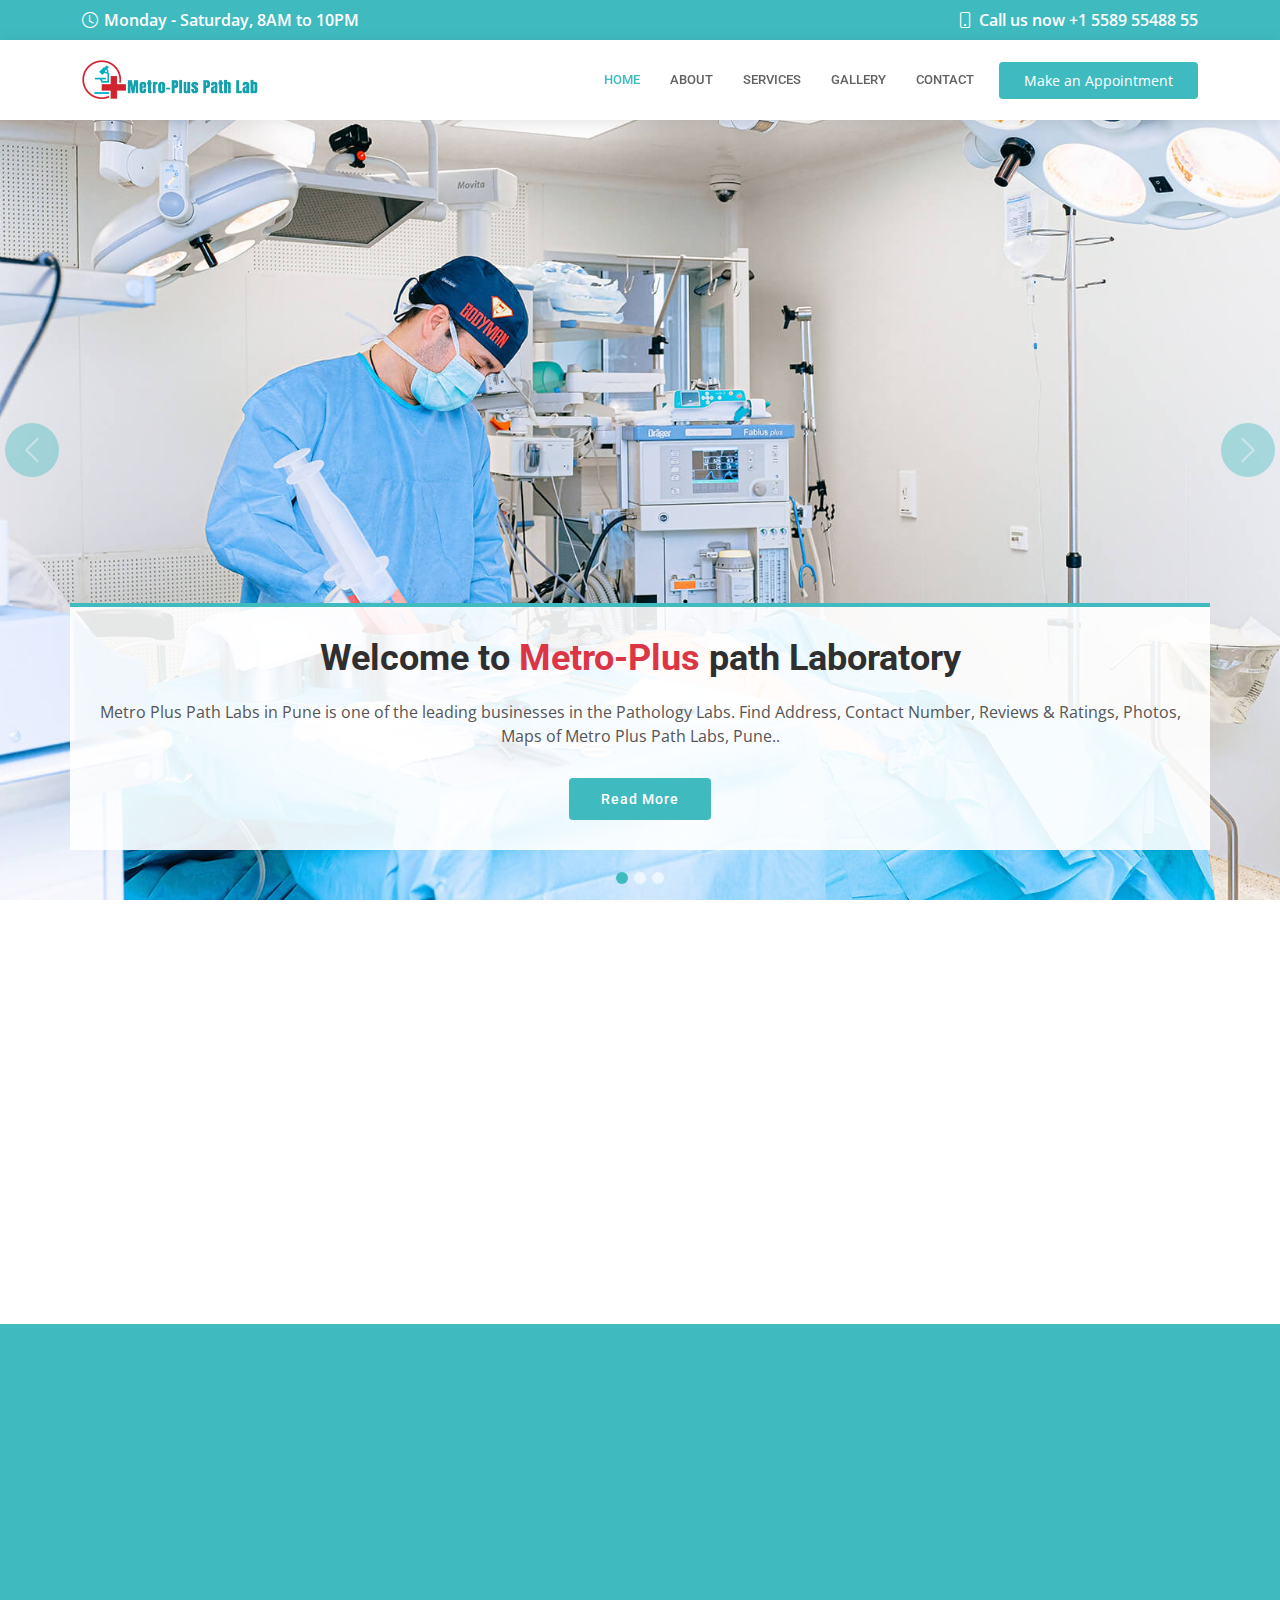
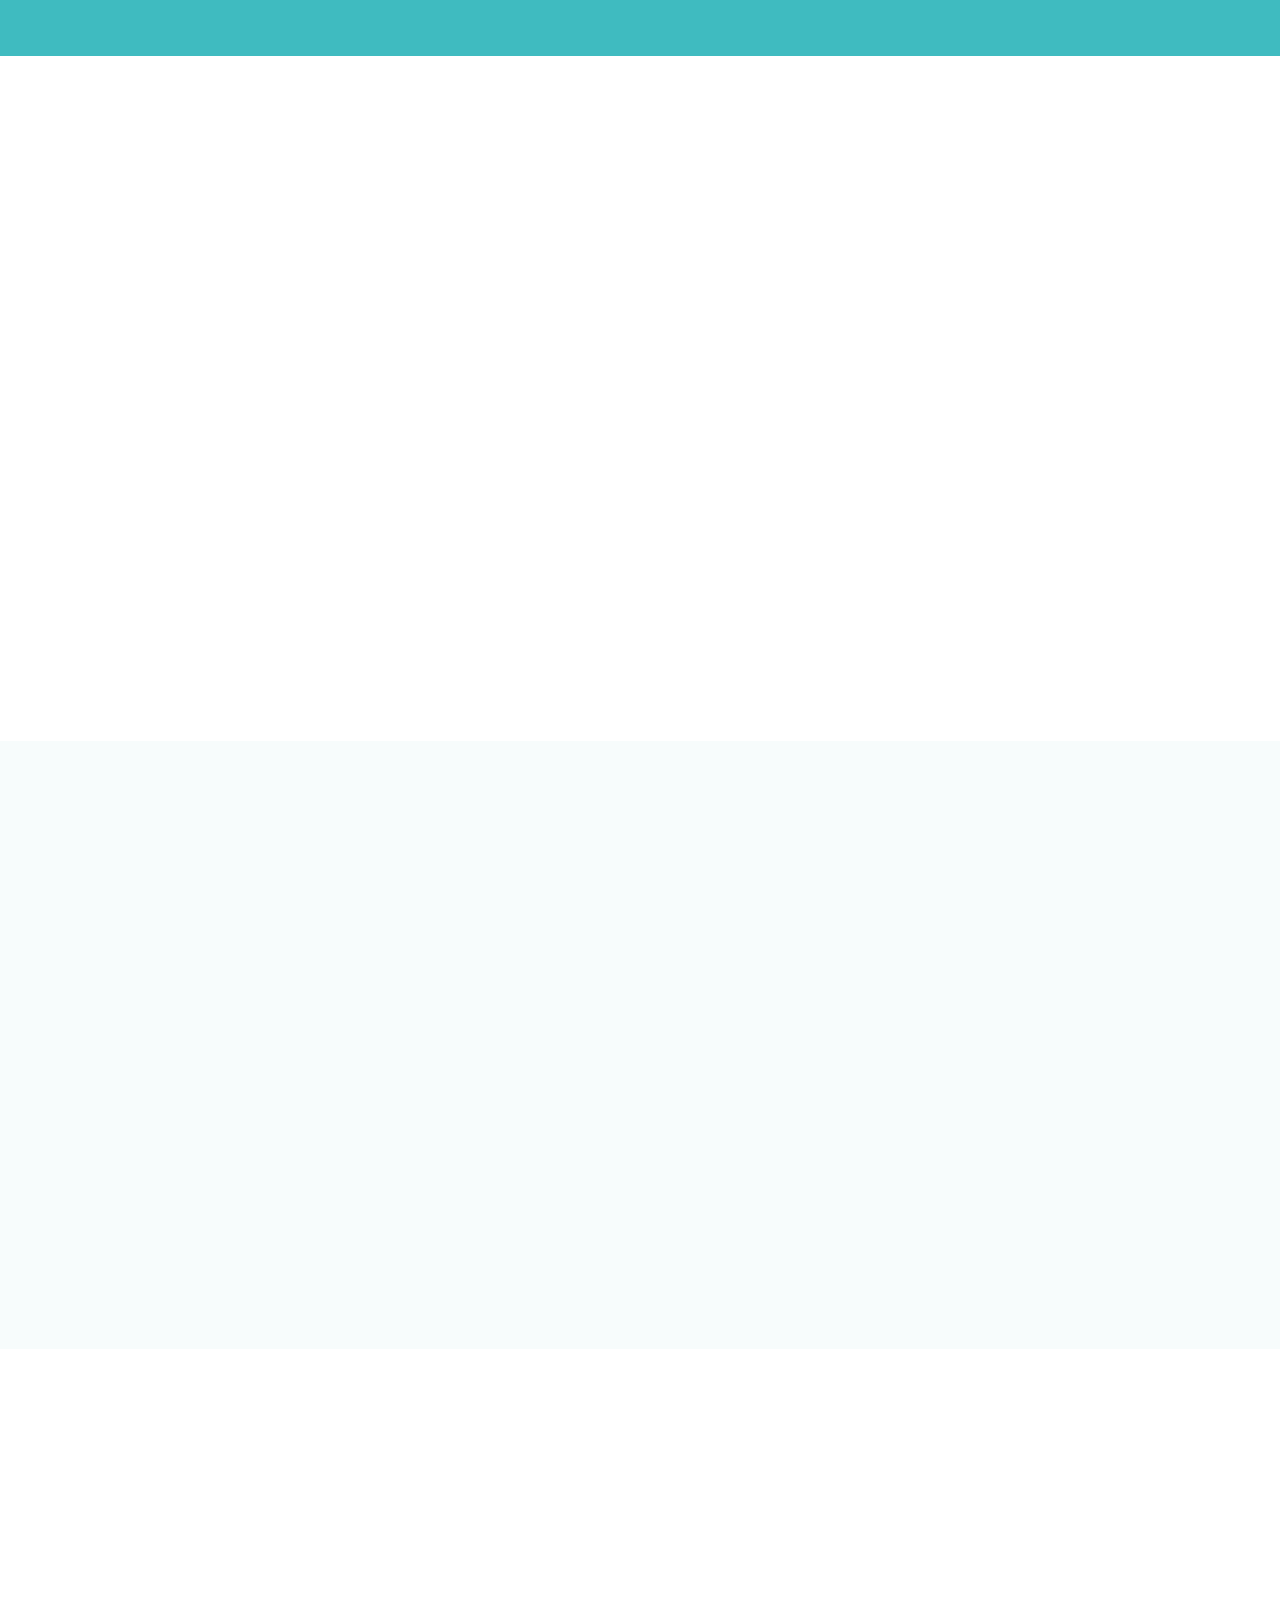
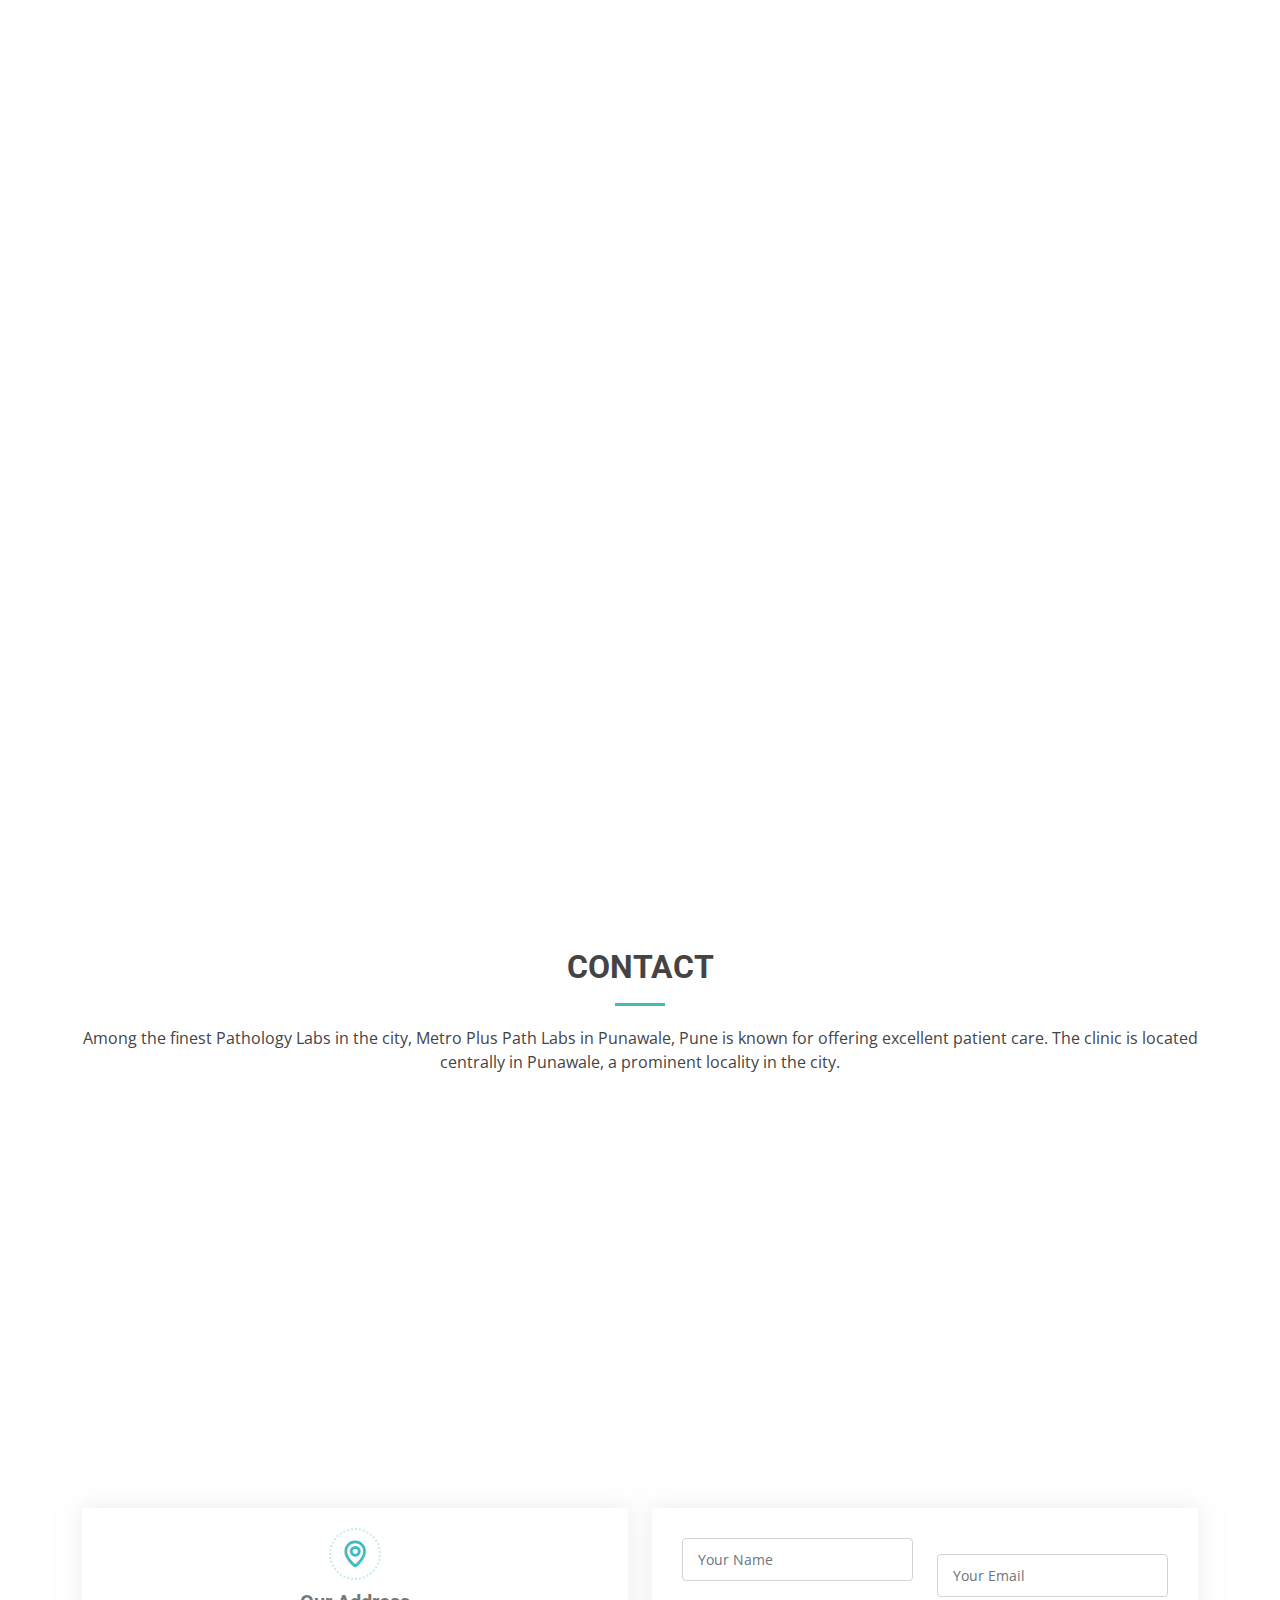
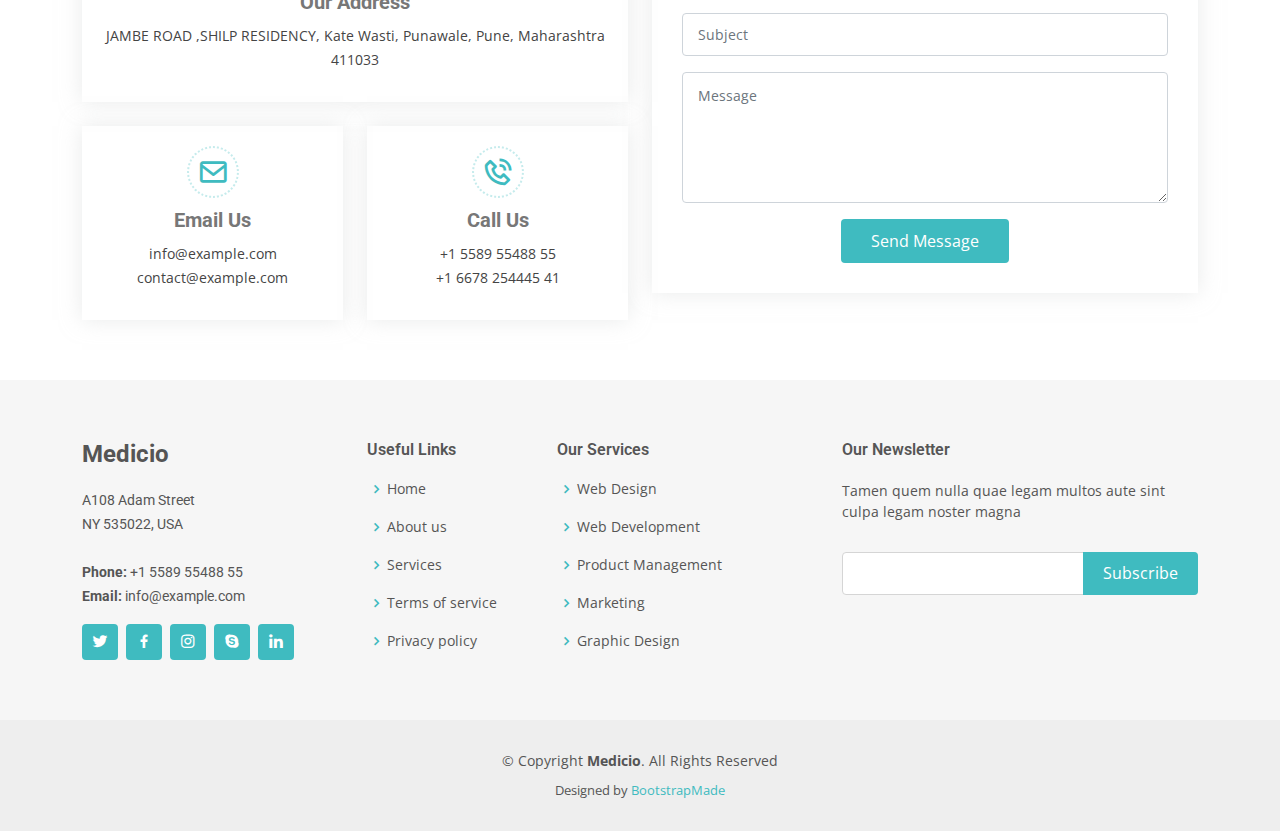
<file: index.html>
<!DOCTYPE html>
<html lang="en">

<head>
  <meta charset="utf-8">
  <meta content="width=device-width, initial-scale=1.0" name="viewport">

  <title>Medicio Bootstrap Template - Index</title>
  <meta content="" name="description">
  <meta content="" name="keywords">

  <!-- Favicons -->
  <link href="assets/img/favicon.png" rel="icon">
  <link href="assets/img/apple-touch-icon.png" rel="apple-touch-icon">

  <!-- Google Fonts -->
  <link
    href="https://fonts.googleapis.com/css?family=Open+Sans:300,300i,400,400i,600,600i,700,700i|Roboto:300,300i,400,400i,500,500i,600,600i,700,700i|Poppins:300,300i,400,400i,500,500i,600,600i,700,700i"
    rel="stylesheet">

  <!-- Vendor CSS Files -->
  <link href="assets/vendor/fontawesome-free/css/all.min.css" rel="stylesheet">
  <link href="assets/vendor/animate.css/animate.min.css" rel="stylesheet">
  <link href="assets/vendor/aos/aos.css" rel="stylesheet">
  <link href="assets/vendor/bootstrap/css/bootstrap.min.css" rel="stylesheet">
  <link href="assets/vendor/bootstrap-icons/bootstrap-icons.css" rel="stylesheet">
  <link href="assets/vendor/boxicons/css/boxicons.min.css" rel="stylesheet">
  <link href="assets/vendor/glightbox/css/glightbox.min.css" rel="stylesheet">
  <link href="assets/vendor/swiper/swiper-bundle.min.css" rel="stylesheet">

  <!-- Template Main CSS File -->
  <link href="assets/css/style.css" rel="stylesheet">

 
</head>

<body>

  <!-- ======= Top Bar ======= -->
  <div id="topbar" class="d-flex align-items-center fixed-top">
    <div class="container d-flex align-items-center justify-content-center justify-content-md-between">
      <div class="align-items-center d-none d-md-flex">
        <i class="bi bi-clock"></i> Monday - Saturday, 8AM to 10PM
      </div>
      <div class="d-flex align-items-center">
        <i class="bi bi-phone"></i> Call us now +1 5589 55488 55
      </div>
    </div>
  </div>

  <!-- ======= Header ======= -->
  <header id="header" class="fixed-top">
    <div class="container d-flex align-items-center">

      <a href="./index.html" class="logo me-auto"><img src="assets/img/metro-plus.png" alt=""></a>
      <!-- Uncomment below if you prefer to use an image logo -->
      <!-- <h1 class="logo me-auto"><a href="index.html">Medicio</a></h1> -->

      <nav id="navbar" class="navbar order-last order-lg-0">
        <ul>
          <li><a class="nav-link scrollto " href="#hero">Home</a></li>
          <li><a class="nav-link scrollto" href="#about">About</a></li>
          <li><a class="nav-link scrollto" href="#services">Services</a></li>
          
          <li><a class="nav-link scrollto" href="#gallery">Gallery</a></li>
          

          <li><a class="nav-link scrollto" href="#contact">Contact</a></li>
        </ul>
        <i class="bi bi-list mobile-nav-toggle"></i>
      </nav><!-- .navbar -->

      <a href="#appointment" class="appointment-btn scrollto"><span class="d-none d-md-inline">Make an</span>
        Appointment</a>

    </div>
  </header><!-- End Header -->

  <!-- ======= Hero Section ======= -->
  <section id="hero">
    <div id="heroCarousel" data-bs-interval="5000" class="carousel slide carousel-fade" data-bs-ride="carousel">

      <ol class="carousel-indicators" id="hero-carousel-indicators"></ol>

      <div class="carousel-inner" role="listbox">

        <!-- Slide 1 -->
        <div class="carousel-item active" style="background-image: url(assets/img/slide/slide-1.jpg)">
          <div class="container">
            <h2>Welcome to <span class="text-danger">Metro-Plus </span> path Laboratory</h2>
            <p>Metro Plus Path Labs in Pune is one of the leading businesses in the Pathology Labs. Find Address,
              Contact Number, Reviews & Ratings, Photos, Maps of Metro Plus Path Labs, Pune..</p>
            <a href="#about" class="btn-get-started scrollto">Read More</a>
          </div>
        </div>

        <!-- Slide 2 -->
        <div class="carousel-item" style="background-image: url(assets/img/slide/slide-2.jpg)">
          <div class="container">
            <h2>Introdusing <span class="text-danger">Health Packages</span></h2>
            <p>Health Package by The best Experties.With relivant Charges.. </p>
            <a href="#about" class="btn-get-started scrollto">Read More</a>
          </div>
        </div>

        <!-- Slide 3 -->
        <div class="carousel-item" style="background-image: url(assets/img/slide/slide-3.jpg)">
          <div class="container">
            <h2>Move Forward With <span class="text-danger">High End Technology</span></h2>
            <p>One of the best Technologies Used For Check up in the Laboratory..</p>
            <a href="#about" class="btn-get-started scrollto">Read More</a>
          </div>
        </div>

      </div>

      <a class="carousel-control-prev" href="#heroCarousel" role="button" data-bs-slide="prev">
        <span class="carousel-control-prev-icon bi bi-chevron-left" aria-hidden="true"></span>
      </a>

      <a class="carousel-control-next" href="#heroCarousel" role="button" data-bs-slide="next">
        <span class="carousel-control-next-icon bi bi-chevron-right" aria-hidden="true"></span>
      </a>

    </div>
  </section><!-- End Hero -->

  <main id="main">

   <!-- ======= Services Section ======= -->
   <section id="services" class="services services">
    <div class="container" data-aos="fade-up">

      <div class="section-title">
        <h2>Services</h2>
        
      </div>

      <div class="row">
        <div class="col-lg-4 col-md-6 icon-box" data-aos="zoom-in" data-aos-delay="100">
          <div class="icon"><i class="fas fa-heartbeat"></i></div>
          <h4 class="title"><a href="">Health Package </a></h4>
          <a href="./healthpakage1.html">Find out more &raquo;</a>
        </div>
        <div class="col-lg-4 col-md-6 icon-box" data-aos="zoom-in" data-aos-delay="200">
          <div class="icon"><i class="fas fa-pills"></i></div>
          <h4 class="title"><a href="">Pathology Test </a></h4>
          <a href="./pathalogyTest.html">Find out more &raquo;</a>
        </div>
        <div class="col-lg-4 col-md-6 icon-box" data-aos="zoom-in" data-aos-delay="300">
          <div class="icon"><i class="fas fa-hospital-user"></i></div>
          <h4 class="title"><a href="">HighEnd Technology </a></h4>
          <a href="./highEndTechnology.html">Find out more &raquo;</a>
        </div>
      
      </div>

    </div>
  </section><!-- End Services Section -->

    <!-- ======= Cta Section ======= -->
    <section id="cta" class="cta">
      <div class="container" data-aos="zoom-in">

        <div class="text-center">
          <h3>In an emergency? Need help now?</h3>
          <p> Among the finest Pathology Labs in the city, Metro Plus Path Labs in Punawale, Pune is known for offering
            excellent patient care. The clinic is located centrally in Punawale, a prominent locality in the city. It
            stands close to Near Koyte Wasti which not only makes it convenient for people from the vicinity to consult
            the doctor but also for those from other neighbourhoods to seek medical guidance. There is no dearth of
            public modes of transport to reach the clinic from all major areas of the city. </p>
          <a class="cta-btn scrollto" href="#appointment">Make an Make an Appointment</a>
        </div>

      </div>
    </section><!-- End Cta Section -->

    <!-- ======= About Us Section ======= -->
    <section id="about" class="about">
      <div class="container" data-aos="fade-up">

        <div class="section-title">
          <h2>About Us</h2>
          <p>Metroplus Healthcare Limited is one of leading and renowned Indian diagnostics companies. The Company owns
            a chain of diagnostic centres across India, South Asia, Africa and the Middle East. Over the years,
            Metropolis has carved a niche for itself.</p>
        </div>

        <div class="row">
          <div class="col-lg-6" data-aos="fade-right">
            <img src="assets/img/about.jpg" class="img-fluid" alt="">
          </div>
          <div class="col-lg-6 pt-4 pt-lg-0 content" data-aos="fade-left">
            <h3>Metro Plus Path Labs</h3>
            <p class="fst-italic">
              The Company enjoys a loyal customer base, reflecting its strength as a brand offering superior diagnostic
              tests and services.
            </p>
            <ul>
              <li><i class="bi bi-check-circle"></i>Health Package by The best Experties.With relivant Charges..</li>
              <li><i class="bi bi-check-circle"></i>One of the best Technologies Used For Check up in the Laboratory..</li>
              <li><i class="bi bi-check-circle"></i> With its widespread operational network, Metropolis offers a
                comprehensive range of clinical laboratory tests and profiles. These tests and profiles are used for
                prediction, early detection, diagnostic screening, confirmation and/or monitoring of the disease.</li>
            </ul>
            <p>
              Metropolis plays a pivotal role in raising the bar of diagnostic accuracy, technological equipment,
              customer experience and research-driven empathetic service in the industry.
            </p>
          </div>
        </div>

      </div>
    </section><!-- End About Us Section -->
    <!-- ======= Appointment Section ======= -->
    <section id="appointment" class="appointment section-bg">
      <div class="container" data-aos="fade-up">

        <div class="section-title">
          <h2>Make an Appointment</h2>
          <p>Among the finest Pathology Labs in the city, Metro Plus Path Labs in Punawale, Pune is known for offering
            excellent patient care. The clinic is located centrally in Punawale, a prominent locality in the city.</p>
        </div>

        <form action="forms/appointment.php" method="post" role="form" class="php-email-form" data-aos="fade-up"
          data-aos-delay="100">
          <div class="row">
            <div class="col-md-4 form-group">
              <input type="text" name="name" class="form-control" id="name" placeholder="Your Name" required>
            </div>
            <div class="col-md-4 form-group mt-3 mt-md-0">
              <input type="email" class="form-control" name="email" id="email" placeholder="Your Email" required>
            </div>
            <div class="col-md-4 form-group mt-3 mt-md-0">
              <input type="tel" class="form-control" name="phone" id="phone" placeholder="Your Phone" required>
            </div>
          </div>
          <div class="row">
            <div class="col-md-4 form-group mt-3">
              <input type="datetime" name="date" class="form-control datepicker" id="date"
                placeholder="Appointment Date" required>
            </div>
            <div class="col-md-4 form-group mt-3">
              <select name="department" id="department" class="form-select">
                <option value="">Select Tests Packages</option>
                <option value="Department 1">Health Pakages</option>
                <option value="Department 2">Pathalogy Test</option>
                
              </select>
            </div>
            
          </div>

          <div class="form-group mt-3">
            <textarea class="form-control" name="message" rows="5" placeholder="Message (Optional)"></textarea>
          </div>
          <div class="my-3">
            <div class="loading">Loading</div>
            <div class="error-message"></div>
            <div class="sent-message">Your appointment request has been sent successfully. Thank you!</div>
          </div>
          <div class="text-center"><button type="submit">Make an Appointment</button></div>
        </form>

      </div>
    </section><!-- End Appointment Section -->

    

    <!-- ======= Testimonials Section ======= -->
    <section id="testimonials" class="testimonials">
      <div class="container" data-aos="fade-up">

        <div class="section-title">
          <h2>Testimonials</h2>
          <p>The Company enjoys a loyal customer base, reflecting its strength as a brand offering superior diagnostic
            tests and services.</p>
        </div>

        <div class="testimonials-slider swiper" data-aos="fade-up" data-aos-delay="100">
          <div class="swiper-wrapper">

            <div class="swiper-slide">
              <div class="testimonial-item">
                <p>
                  <i class="bx bxs-quote-alt-left quote-icon-left"></i>
                  This Pathology Lab is very clean and good...nurse and brother staff is very helpfull and carefully... All Doctors are good experience and well treated ..thank you metro-plus pathalogy Lab.
                  <i class="bx bxs-quote-alt-right quote-icon-right"></i>
                </p>
                
                <h3>Mr. Aditya Singh</h3>
               
              </div>
            </div><!-- End testimonial item -->

            <div class="swiper-slide">
              <div class="testimonial-item">
                <p>
                  <i class="bx bxs-quote-alt-left quote-icon-left"></i>
                  The staff of this lab is very professional, polite, and accurate in lab testing. And home collection and timely delivery of reports at home are also very efficient.
                  <i class="bx bxs-quote-alt-right quote-icon-right"></i>
                </p>
                
                <h3>Mrs.Nila Gupta</h3>
              </div>
            </div><!-- End testimonial item -->

            <div class="swiper-slide">
              <div class="testimonial-item">
                <p>
                  <i class="bx bxs-quote-alt-left quote-icon-left"></i>
                  Metro-Plus Pathology Lab kept me at ease during the sample collection process, Based on my experience. I can assure you that, be it quality or punctuality, Metro-Plus Pathology Lab is one name to trust and depend on
                  <i class="bx bxs-quote-alt-right quote-icon-right"></i>
                </p>
               
                <h3>Mr.Sanket Patil</h3>
              </div>
            </div><!-- End testimonial item -->

            <div class="swiper-slide">
              <div class="testimonial-item">
                <p>
                  <i class="bx bxs-quote-alt-left quote-icon-left"></i>
                  Appreciate the quality of service that I’ve received from Metro-Plus Pathology Lab. Their competence, sincerity, valuing customer’s time – all these together have shaped them as the Best Pathology Labs in Wakad
                  <i class="bx bxs-quote-alt-right quote-icon-right"></i>
                </p>
                
                <h3>Mrs.Neha Kadam</h3>
              </div>
            </div><!-- End testimonial item -->

            <div class="swiper-slide">
              <div class="testimonial-item">
                <p>
                  <i class="bx bxs-quote-alt-left quote-icon-left"></i>
                  he most crucial factor with Metro-Plus Pathology is that they always train their Phlebotomists so well that the team consistently remains efficient and punctual, we receive a premium quality diagnostic service. Good job. Keep it up
                  <i class="bx bxs-quote-alt-right quote-icon-right"></i>
                </p>
                
                <h3> Mrs.Minal Sharma</h3>
              </div>
            </div><!-- End testimonial item -->

          </div>
          <div class="swiper-pagination"></div>
        </div>

      </div>
    </section><!-- End Testimonials Section -->

    

    <!-- ======= Gallery Section ======= -->
    <section id="gallery" class="gallery">
      <div class="container" data-aos="fade-up">

        <div class="section-title">
          <h2>Gallery</h2>
          
        </div>

        <div class="gallery-slider swiper">
          <div class="swiper-wrapper align-items-center">
            <div class="swiper-slide"><a class="gallery-lightbox" href="assets/img/gallery/gallery-1.jpg"><img
                  src="assets/img/gallery/gallery-1.jpg" class="img-fluid" alt=""></a></div>
            <div class="swiper-slide"><a class="gallery-lightbox" href="assets/img/gallery/gallery-2.jpg"><img
                  src="assets/img/gallery/gallery-2.jpg" class="img-fluid" alt=""></a></div>
            <div class="swiper-slide"><a class="gallery-lightbox" href="assets/img/gallery/gallery-3.jpg"><img
                  src="assets/img/gallery/gallery-3.jpg" class="img-fluid" alt=""></a></div>
            <div class="swiper-slide"><a class="gallery-lightbox" href="assets/img/gallery/gallery-4.jpg"><img
                  src="assets/img/gallery/gallery-4.jpg" class="img-fluid" alt=""></a></div>
            <div class="swiper-slide"><a class="gallery-lightbox" href="assets/img/gallery/gallery-5.jpg"><img
                  src="assets/img/gallery/gallery-5.jpg" class="img-fluid" alt=""></a></div>
            <div class="swiper-slide"><a class="gallery-lightbox" href="assets/img/gallery/gallery-6.jpg"><img
                  src="assets/img/gallery/gallery-6.jpg" class="img-fluid" alt=""></a></div>
            <div class="swiper-slide"><a class="gallery-lightbox" href="assets/img/gallery/gallery-7.jpg"><img
                  src="assets/img/gallery/gallery-7.jpg" class="img-fluid" alt=""></a></div>
            <div class="swiper-slide"><a class="gallery-lightbox" href="assets/img/gallery/gallery-8.jpg"><img
                  src="assets/img/gallery/gallery-8.jpg" class="img-fluid" alt=""></a></div>
          </div>
          <div class="swiper-pagination"></div>
        </div>

      </div>
    </section><!-- End Gallery Section -->

   

    <!-- ======= Frequently Asked Questioins Section ======= -->
    

    <!-- ======= Contact Section ======= -->
    <section id="contact" class="contact">
      <div class="container">

        <div class="section-title">
          <h2>Contact</h2>
          <p>Among the finest Pathology Labs in the city, Metro Plus Path Labs in Punawale, Pune is known for offering
            excellent patient care. The clinic is located centrally in Punawale, a prominent locality in the city.</p>
        </div>

      </div>

      <div>
        <iframe style="border:0; width: 100%; height: 350px;"
          src="https://www.google.com/maps/embed?pb=!1m14!1m8!1m3!1d12097.433213460943!2d-74.0062269!3d40.7101282!3m2!1i1024!2i768!4f13.1!3m3!1m2!1s0x0%3A0xb89d1fe6bc499443!2sDowntown+Conference+Center!5e0!3m2!1smk!2sbg!4v1539943755621"
          frameborder="0" allowfullscreen></iframe>
      </div>

      <div class="container">

        <div class="row mt-5">

          <div class="col-lg-6">

            <div class="row">
              <div class="col-md-12">
                <div class="info-box">
                  <i class="bx bx-map"></i>
                  <h3>Our Address</h3>
                  <p> JAMBE ROAD ,SHILP RESIDENCY, Kate Wasti, Punawale, Pune, Maharashtra 411033</p>
                </div>
              </div>
              <div class="col-md-6">
                <div class="info-box mt-4">
                  <i class="bx bx-envelope"></i>
                  <h3>Email Us</h3>
                  <p>info@example.com<br>contact@example.com</p>
                </div>
              </div>
              <div class="col-md-6">
                <div class="info-box mt-4">
                  <i class="bx bx-phone-call"></i>
                  <h3>Call Us</h3>
                  <p>+1 5589 55488 55<br>+1 6678 254445 41</p>
                </div>
              </div>
            </div>

          </div>

          <div class="col-lg-6">
            <form action="forms/contact.php" method="post" role="form" class="php-email-form">
              <div class="row">
                <div class="col form-group">
                  <input type="text" name="name" class="form-control" id="name" placeholder="Your Name" required>
                </div>
                <div class="col form-group mt-3">
                  <input type="email" class="form-control" name="email" id="email" placeholder="Your Email" required>
                </div>
              </div>
              <div class="form-group mt-3">
                <input type="text" class="form-control" name="subject" id="subject" placeholder="Subject" required>
              </div>
              <div class="form-group mt-3">
                <textarea class="form-control" name="message" rows="5" placeholder="Message" required></textarea>
              </div>
              <div class="my-3">
                <div class="loading">Loading</div>
                <div class="error-message"></div>
                <div class="sent-message">Your message has been sent. Thank you!</div>
              </div>
              <div class="text-center"><button type="submit">Send Message</button></div>
            </form>
          </div>

        </div>

      </div>
    </section><!-- End Contact Section -->

  </main><!-- End #main -->

  <!-- ======= Footer ======= -->
  <footer id="footer">
    <div class="footer-top">
      <div class="container">
        <div class="row">

          <div class="col-lg-3 col-md-6">
            <div class="footer-info">
              <h3>Medicio</h3>
              <p>
                A108 Adam Street <br>
                NY 535022, USA<br><br>
                <strong>Phone:</strong> +1 5589 55488 55<br>
                <strong>Email:</strong> info@example.com<br>
              </p>
              <div class="social-links mt-3">
                <a href="#" class="twitter"><i class="bx bxl-twitter"></i></a>
                <a href="#" class="facebook"><i class="bx bxl-facebook"></i></a>
                <a href="#" class="instagram"><i class="bx bxl-instagram"></i></a>
                <a href="#" class="google-plus"><i class="bx bxl-skype"></i></a>
                <a href="#" class="linkedin"><i class="bx bxl-linkedin"></i></a>
              </div>
            </div>
          </div>

          <div class="col-lg-2 col-md-6 footer-links">
            <h4>Useful Links</h4>
            <ul>
              <li><i class="bx bx-chevron-right"></i> <a href="#">Home</a></li>
              <li><i class="bx bx-chevron-right"></i> <a href="#">About us</a></li>
              <li><i class="bx bx-chevron-right"></i> <a href="#">Services</a></li>
              <li><i class="bx bx-chevron-right"></i> <a href="#">Terms of service</a></li>
              <li><i class="bx bx-chevron-right"></i> <a href="#">Privacy policy</a></li>
            </ul>
          </div>

          <div class="col-lg-3 col-md-6 footer-links">
            <h4>Our Services</h4>
            <ul>
              <li><i class="bx bx-chevron-right"></i> <a href="#">Web Design</a></li>
              <li><i class="bx bx-chevron-right"></i> <a href="#">Web Development</a></li>
              <li><i class="bx bx-chevron-right"></i> <a href="#">Product Management</a></li>
              <li><i class="bx bx-chevron-right"></i> <a href="#">Marketing</a></li>
              <li><i class="bx bx-chevron-right"></i> <a href="#">Graphic Design</a></li>
            </ul>
          </div>

          <div class="col-lg-4 col-md-6 footer-newsletter">
            <h4>Our Newsletter</h4>
            <p>Tamen quem nulla quae legam multos aute sint culpa legam noster magna</p>
            <form action="" method="post">
              <input type="email" name="email"><input type="submit" value="Subscribe">
            </form>

          </div>

        </div>
      </div>
    </div>

    <div class="container">
      <div class="copyright">
        &copy; Copyright <strong><span>Medicio</span></strong>. All Rights Reserved
      </div>
      <div class="credits">
        <!-- All the links in the footer should remain intact. -->
        <!-- You can delete the links only if you purchased the pro version. -->
        <!-- Licensing information: https://bootstrapmade.com/license/ -->
        <!-- Purchase the pro version with working PHP/AJAX contact form: https://bootstrapmade.com/medicio-free-bootstrap-theme/ -->
        Designed by <a href="https://bootstrapmade.com/">BootstrapMade</a>
      </div>
    </div>
  </footer><!-- End Footer -->

  <div id="preloader"></div>
  <a href="#" class="back-to-top d-flex align-items-center justify-content-center"><i
      class="bi bi-arrow-up-short"></i></a>

  <!-- Vendor JS Files -->
  <script src="assets/vendor/purecounter/purecounter.js"></script>
  <script src="assets/vendor/aos/aos.js"></script>
  <script src="assets/vendor/bootstrap/js/bootstrap.bundle.min.js"></script>
  <script src="assets/vendor/glightbox/js/glightbox.min.js"></script>
  <script src="assets/vendor/swiper/swiper-bundle.min.js"></script>
  <script src="assets/vendor/php-email-form/validate.js"></script>

  <!-- Template Main JS File -->
  <script src="assets/js/main.js"></script>

</body>

</html>
</file>
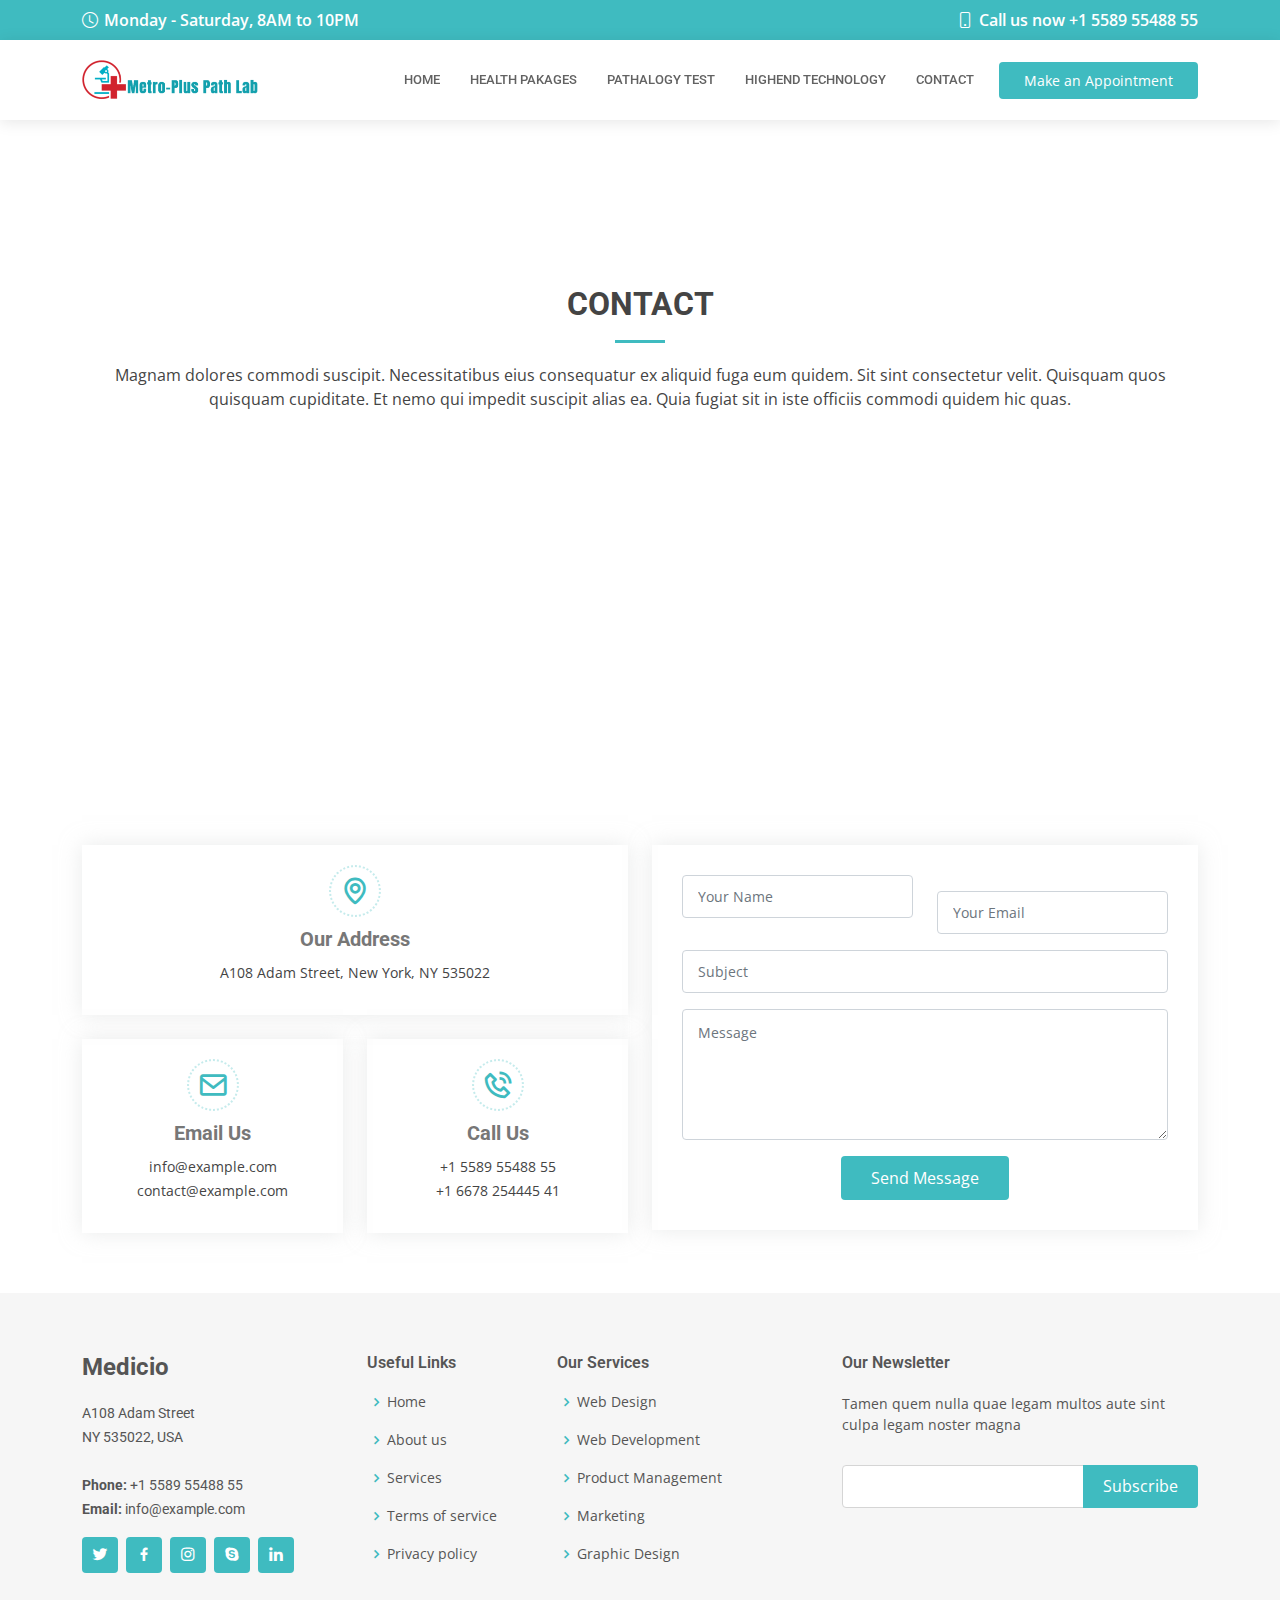
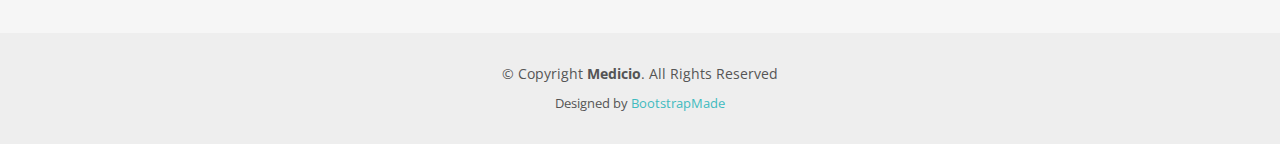
<file: contact.html>
<!DOCTYPE html>
<html lang="en">

<head>
  <meta charset="utf-8">
  <meta content="width=device-width, initial-scale=1.0" name="viewport">

  <title>Inner Page - Medicio Bootstrap Template</title>
  <meta content="" name="description">
  <meta content="" name="keywords">

  <!-- Favicons -->
  <link href="assets/img/favicon.png" rel="icon">
  <link href="assets/img/apple-touch-icon.png" rel="apple-touch-icon">

  <!-- Google Fonts -->
  <link
    href="https://fonts.googleapis.com/css?family=Open+Sans:300,300i,400,400i,600,600i,700,700i|Roboto:300,300i,400,400i,500,500i,600,600i,700,700i|Poppins:300,300i,400,400i,500,500i,600,600i,700,700i"
    rel="stylesheet">

  <!-- Vendor CSS Files -->
  <link href="assets/vendor/fontawesome-free/css/all.min.css" rel="stylesheet">
  <link href="assets/vendor/animate.css/animate.min.css" rel="stylesheet">
  <link href="assets/vendor/aos/aos.css" rel="stylesheet">
  <link href="assets/vendor/bootstrap/css/bootstrap.min.css" rel="stylesheet">
  <link href="assets/vendor/bootstrap-icons/bootstrap-icons.css" rel="stylesheet">
  <link href="assets/vendor/boxicons/css/boxicons.min.css" rel="stylesheet">
  <link href="assets/vendor/glightbox/css/glightbox.min.css" rel="stylesheet">
  <link href="assets/vendor/swiper/swiper-bundle.min.css" rel="stylesheet">

  <!-- Template Main CSS File -->
  <link href="assets/css/style.css" rel="stylesheet">


</head>

<body>

  <!-- ======= Top Bar ======= -->
  <div id="topbar" class="d-flex align-items-center fixed-top">
    <div class="container d-flex align-items-center justify-content-center justify-content-md-between">
      <div class="align-items-center d-none d-md-flex">
        <i class="bi bi-clock"></i> Monday - Saturday, 8AM to 10PM
      </div>
      <div class="d-flex align-items-center">
        <i class="bi bi-phone"></i> Call us now +1 5589 55488 55
      </div>
    </div>
  </div>

  <!-- ======= Header ======= -->
  <header id="header" class="fixed-top">
    <div class="container d-flex align-items-center">

      <a href="./index.html" class="logo me-auto"><img src="assets/img/metro-plus.png" alt=""></a>
      <!-- Uncomment below if you prefer to use an image logo -->
      <!-- <h1 class="logo me-auto"><a href="index.html">Medicio</a></h1> -->

      <nav id="navbar" class="navbar order-last order-lg-0">
        <ul>
          <li><a class="nav-link scrollto " href="./index.html">Home</a></li>
          <li><a class="nav-link scrollto" href="./healthpakage1.html">Health Pakages</a></li>
          <li><a class="nav-link scrollto" href="./pathalogyTest.html">Pathalogy Test</a></li>
          <li><a class="nav-link scrollto" href="./highEndTechnology.html">HighEnd Technology</a></li>
          

          <li><a class="nav-link scrollto" href="./contact.html">Contact</a></li>
        </ul>
        <i class="bi bi-list mobile-nav-toggle"></i>
      </nav><!-- .navbar -->

      <a href="./contact.html" class="appointment-btn "><span class="d-none d-md-inline">Make an</span>
        Appointment</a>

    </div>
  </header><!-- End Header -->

  <main id="main" style="margin-top: 25vh;">
    <!-----#main starts-->
   <!-- ======= Contact Section ======= -->
   <section id="contact" class="contact">
    <div class="container">

      <div class="section-title">
        <h2>Contact</h2>
        <p>Magnam dolores commodi suscipit. Necessitatibus eius consequatur ex aliquid fuga eum quidem. Sit sint
          consectetur velit. Quisquam quos quisquam cupiditate. Et nemo qui impedit suscipit alias ea. Quia fugiat sit
          in iste officiis commodi quidem hic quas.</p>
      </div>

    </div>

    <div>
      <iframe style="border:0; width: 100%; height: 350px;"
        src="https://www.google.com/maps/embed?pb=!1m14!1m8!1m3!1d12097.433213460943!2d-74.0062269!3d40.7101282!3m2!1i1024!2i768!4f13.1!3m3!1m2!1s0x0%3A0xb89d1fe6bc499443!2sDowntown+Conference+Center!5e0!3m2!1smk!2sbg!4v1539943755621"
        frameborder="0" allowfullscreen></iframe>
    </div>

    <div class="container">

      <div class="row mt-5">

        <div class="col-lg-6">

          <div class="row">
            <div class="col-md-12">
              <div class="info-box">
                <i class="bx bx-map"></i>
                <h3>Our Address</h3>
                <p>A108 Adam Street, New York, NY 535022</p>
              </div>
            </div>
            <div class="col-md-6">
              <div class="info-box mt-4">
                <i class="bx bx-envelope"></i>
                <h3>Email Us</h3>
                <p>info@example.com<br>contact@example.com</p>
              </div>
            </div>
            <div class="col-md-6">
              <div class="info-box mt-4">
                <i class="bx bx-phone-call"></i>
                <h3>Call Us</h3>
                <p>+1 5589 55488 55<br>+1 6678 254445 41</p>
              </div>
            </div>
          </div>

        </div>

        <div class="col-lg-6">
          <form action="forms/contact.php" method="post" role="form" class="php-email-form">
            <div class="row">
              <div class="col form-group">
                <input type="text" name="name" class="form-control" id="name" placeholder="Your Name" required>
              </div>
              <div class="col form-group mt-3">
                <input type="email" class="form-control" name="email" id="email" placeholder="Your Email" required>
              </div>
            </div>
            <div class="form-group mt-3">
              <input type="text" class="form-control" name="subject" id="subject" placeholder="Subject" required>
            </div>
            <div class="form-group mt-3">
              <textarea class="form-control" name="message" rows="5" placeholder="Message" required></textarea>
            </div>
            <div class="my-3">
              <div class="loading">Loading</div>
              <div class="error-message"></div>
              <div class="sent-message">Your message has been sent. Thank you!</div>
            </div>
            <div class="text-center"><button type="submit">Send Message</button></div>
          </form>
        </div>

      </div>

    </div>
  </section><!-- End Contact Section -->




  </main><!-- End #main -->

  <!-- ======= Footer ======= -->
  <footer id="footer">
    <div class="footer-top">
      <div class="container">
        <div class="row">

          <div class="col-lg-3 col-md-6">
            <div class="footer-info">
              <h3>Medicio</h3>
              <p>
                A108 Adam Street <br>
                NY 535022, USA<br><br>
                <strong>Phone:</strong> +1 5589 55488 55<br>
                <strong>Email:</strong> info@example.com<br>
              </p>
              <div class="social-links mt-3">
                <a href="#" class="twitter"><i class="bx bxl-twitter"></i></a>
                <a href="#" class="facebook"><i class="bx bxl-facebook"></i></a>
                <a href="#" class="instagram"><i class="bx bxl-instagram"></i></a>
                <a href="#" class="google-plus"><i class="bx bxl-skype"></i></a>
                <a href="#" class="linkedin"><i class="bx bxl-linkedin"></i></a>
              </div>
            </div>
          </div>

          <div class="col-lg-2 col-md-6 footer-links">
            <h4>Useful Links</h4>
            <ul>
              <li><i class="bx bx-chevron-right"></i> <a href="#">Home</a></li>
              <li><i class="bx bx-chevron-right"></i> <a href="#">About us</a></li>
              <li><i class="bx bx-chevron-right"></i> <a href="#">Services</a></li>
              <li><i class="bx bx-chevron-right"></i> <a href="#">Terms of service</a></li>
              <li><i class="bx bx-chevron-right"></i> <a href="#">Privacy policy</a></li>
            </ul>
          </div>

          <div class="col-lg-3 col-md-6 footer-links">
            <h4>Our Services</h4>
            <ul>
              <li><i class="bx bx-chevron-right"></i> <a href="#">Web Design</a></li>
              <li><i class="bx bx-chevron-right"></i> <a href="#">Web Development</a></li>
              <li><i class="bx bx-chevron-right"></i> <a href="#">Product Management</a></li>
              <li><i class="bx bx-chevron-right"></i> <a href="#">Marketing</a></li>
              <li><i class="bx bx-chevron-right"></i> <a href="#">Graphic Design</a></li>
            </ul>
          </div>

          <div class="col-lg-4 col-md-6 footer-newsletter">
            <h4>Our Newsletter</h4>
            <p>Tamen quem nulla quae legam multos aute sint culpa legam noster magna</p>
            <form action="" method="post">
              <input type="email" name="email"><input type="submit" value="Subscribe">
            </form>

          </div>

        </div>
      </div>
    </div>

    <div class="container">
      <div class="copyright">
        &copy; Copyright <strong><span>Medicio</span></strong>. All Rights Reserved
      </div>
      <div class="credits">
        <!-- All the links in the footer should remain intact. -->
        <!-- You can delete the links only if you purchased the pro version. -->
        <!-- Licensing information: https://bootstrapmade.com/license/ -->
        <!-- Purchase the pro version with working PHP/AJAX contact form: https://bootstrapmade.com/medicio-free-bootstrap-theme/ -->
        Designed by <a href="https://bootstrapmade.com/">BootstrapMade</a>
      </div>
    </div>
  </footer><!-- End Footer -->

  <div id="preloader"></div>
  <a href="#" class="back-to-top d-flex align-items-center justify-content-center"><i
      class="bi bi-arrow-up-short"></i></a>

  <!-- Vendor JS Files -->
  <script src="assets/vendor/purecounter/purecounter.js"></script>
  <script src="assets/vendor/aos/aos.js"></script>
  <script src="assets/vendor/bootstrap/js/bootstrap.bundle.min.js"></script>
  <script src="assets/vendor/glightbox/js/glightbox.min.js"></script>
  <script src="assets/vendor/swiper/swiper-bundle.min.js"></script>
  <script src="assets/vendor/php-email-form/validate.js"></script>

  <!-- Template Main JS File -->
  <script src="assets/js/main.js"></script>

</body>

</html>
</file>
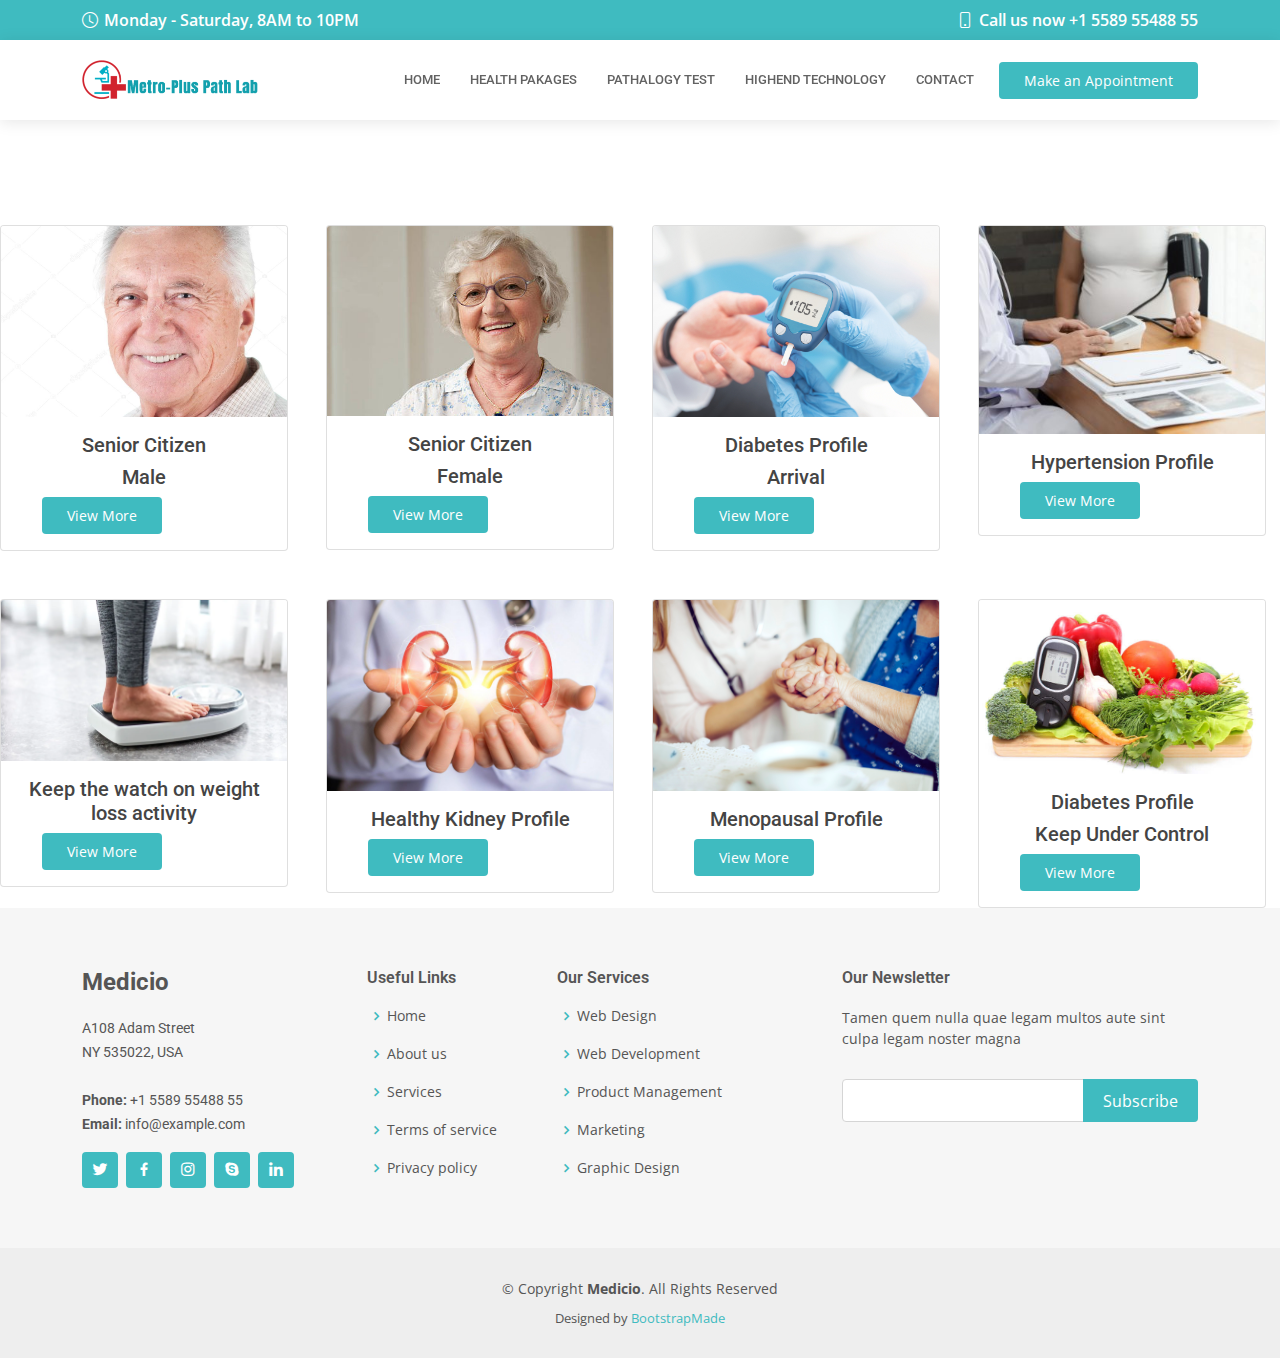
<file: healthpakage1.html>
<!DOCTYPE html>
<html lang="en">

<head>
  <meta charset="utf-8">
  <meta content="width=device-width, initial-scale=1.0" name="viewport">

  <title>Inner Page - Medicio Bootstrap Template</title>
  <meta content="" name="description">
  <meta content="" name="keywords">

  <!-- Favicons -->
  <link href="assets/img/favicon.png" rel="icon">
  <link href="assets/img/apple-touch-icon.png" rel="apple-touch-icon">

  <!-- Google Fonts -->
  <link
    href="https://fonts.googleapis.com/css?family=Open+Sans:300,300i,400,400i,600,600i,700,700i|Roboto:300,300i,400,400i,500,500i,600,600i,700,700i|Poppins:300,300i,400,400i,500,500i,600,600i,700,700i"
    rel="stylesheet">

  <!-- Vendor CSS Files -->
  <link href="assets/vendor/fontawesome-free/css/all.min.css" rel="stylesheet">
  <link href="assets/vendor/animate.css/animate.min.css" rel="stylesheet">
  <link href="assets/vendor/aos/aos.css" rel="stylesheet">
  <link href="assets/vendor/bootstrap/css/bootstrap.min.css" rel="stylesheet">
  <link href="assets/vendor/bootstrap-icons/bootstrap-icons.css" rel="stylesheet">
  <link href="assets/vendor/boxicons/css/boxicons.min.css" rel="stylesheet">
  <link href="assets/vendor/glightbox/css/glightbox.min.css" rel="stylesheet">
  <link href="assets/vendor/swiper/swiper-bundle.min.css" rel="stylesheet">

  <!-- Template Main CSS File -->
  <link href="assets/css/style.css" rel="stylesheet">


</head>

<body>

  <!-- ======= Top Bar ======= -->
  <div id="topbar" class="d-flex align-items-center fixed-top">
    <div class="container d-flex align-items-center justify-content-center justify-content-md-between">
      <div class="align-items-center d-none d-md-flex">
        <i class="bi bi-clock"></i> Monday - Saturday, 8AM to 10PM
      </div>
      <div class="d-flex align-items-center">
        <i class="bi bi-phone"></i> Call us now +1 5589 55488 55
      </div>
    </div>
  </div>

  <!-- ======= Header ======= -->
  <header id="header" class="fixed-top">
    <div class="container d-flex align-items-center">

      <a href="./index.html" class="logo me-auto"><img src="assets/img/metro-plus.png" alt=""></a>
      <!-- Uncomment below if you prefer to use an image logo -->
      <!-- <h1 class="logo me-auto"><a href="index.html">Medicio</a></h1> -->

      <nav id="navbar" class="navbar order-last order-lg-0">
        <ul>
          <li><a class="nav-link scrollto " href="./index.html">Home</a></li>
          <li><a class="nav-link scrollto" href="./healthpakage1.html">Health Pakages</a></li>
          <li><a class="nav-link scrollto" href="./pathalogyTest.html">Pathalogy Test</a></li>
          <li><a class="nav-link scrollto" href="./highEndTechnology.html">HighEnd Technology</a></li>
          

          <li><a class="nav-link scrollto" href="./contact.html">Contact</a></li>
        </ul>
        <i class="bi bi-list mobile-nav-toggle"></i>
      </nav><!-- .navbar -->

      <a href="./contact.html" class="appointment-btn"><span class="d-none d-md-inline">Make an</span>
        Appointment</a>

    </div>
  </header><!-- End Header -->

  <main id="main" style="margin-top: 25vh;">
    <!-----#main starts-->
    <div class="row">
      <div class="col-lg-3 col-md-6 col-sm-12">
        <div class="card" style="width: 18rem;">
          <img class="card-img-top" src="assets/img/oldman.jpg" alt="Card image cap">
          <div class="card-body">
            <h5 class="card-title text-center">Senior Citizen</h5>
            <div>
              <h5 class=" text-center">Male</h5>
            </div>

            <a href="./contact.html" class="appointment-btn"><span class="d-none d-md-inline">View</span>
               More</a>

          </div>
        </div>
      </div>

      <div class="col-lg-3  col-md-6 col-sm-12">
        <div class="card" style="width: 18rem;">
          <img class="card-img-top" src="assets/img/oldfemale.jpg" alt="Card image cap">
          <div class="card-body">
            <h5 class="card-title text-center">Senior Citizen</h5>
            <div>
              <h5 class=" text-center">Female</h5>
            </div>

            <a href="./contact.html" class="appointment-btn"><span class="d-none d-md-inline">View</span>
              More</a>
          </div>
        </div>
      </div>
      <div class="col-lg-3  col-md-6 col-sm-12">
        <div class="card" style="width: 18rem;">
          <img class="card-img-top" src="assets/img/diabetes.jpg" alt="Card image cap">
          <div class="card-body">
            <h5 class="card-title text-center">Diabetes Profile</h5>
            <div>
              <h5 class=" text-center">Arrival</h5>
            </div>

            <a href="./contact.html" class="appointment-btn"><span class="d-none d-md-inline">View</span>
              More</a>
          </div>
        </div>
      </div>
      <div class="col-lg-3  col-md-6 col-sm-12">
        <div class="card" style="width: 18rem;">
          <img class="card-img-top" src="assets/img/Hypertension.jpg" alt="Card image cap">
          <div class="card-body">
            <h5 class="card-title text-center">Hypertension Profile</h5>


            <a href="/contact.html" class="appointment-btn"><span class="d-none d-md-inline">View</span>
              More</a>
          </div>
        </div>
      </div>
    </div>
    <div class="row mt-5 ">
      <div class="col-lg-3  col-md-6 col-sm-12">
        <div class="card" style="width: 18rem;">
          <img class="card-img-top" src="assets/img/weightmachine.jpg" alt="Card image cap">
          <div class="card-body">
            <h5 class="card-title text-center">Keep the watch on weight loss activity</h5>


            <a href="/contact.html" class="appointment-btn"><span class="d-none d-md-inline">View</span>
              More</a>
          </div>
        </div>
      </div>
      <div class="col-lg-3  col-md-6 col-sm-12">
        <div class="card" style="width: 18rem;">
          <img class="card-img-top" src="assets/img/healthy.jpg" alt="Card image cap">
          <div class="card-body">
            <h5 class="card-title text-center">Healthy Kidney Profile</h5>


            <a href="./contact.html" class="appointment-btn"><span class="d-none d-md-inline">View</span>
              More</a>
          </div>
        </div>
      </div>
      <div class="col-lg-3  col-md-6 col-sm-12">
        <div class="card" style="width: 18rem;">
          <img class="card-img-top" src="assets/img/Menopausal.jpg" alt="Card image cap">
          <div class="card-body">
            <h5 class="card-title text-center">Menopausal Profile</h5>


            <a href="./contact.html" class="appointment-btn"><span class="d-none d-md-inline">View</span>
              More</a>
          </div>
        </div>
      </div>
      <div class="col-lg-3  col-md-6 col-sm-12">
        <div class="card" style="width: 18rem;">
          <img class="card-img-top" src="assets/img/diabetescontrol.jpg" alt="Card image cap">
          <div class="card-body">
            <h5 class="card-title text-center">Diabetes Profile</h5>
            <div>
              <h5 class=" text-center">Keep Under Control</h5>
            </div>

            <a href="./contact.html" class="appointment-btn "><span class="d-none d-md-inline">View</span>
              More</a>
          </div>
        </div>
      </div>
    </div>




  </main><!-- End #main -->

  <!-- ======= Footer ======= -->
  <footer id="footer">
    <div class="footer-top">
      <div class="container">
        <div class="row">

          <div class="col-lg-3 col-md-6">
            <div class="footer-info">
              <h3>Medicio</h3>
              <p>
                A108 Adam Street <br>
                NY 535022, USA<br><br>
                <strong>Phone:</strong> +1 5589 55488 55<br>
                <strong>Email:</strong> info@example.com<br>
              </p>
              <div class="social-links mt-3">
                <a href="#" class="twitter"><i class="bx bxl-twitter"></i></a>
                <a href="#" class="facebook"><i class="bx bxl-facebook"></i></a>
                <a href="#" class="instagram"><i class="bx bxl-instagram"></i></a>
                <a href="#" class="google-plus"><i class="bx bxl-skype"></i></a>
                <a href="#" class="linkedin"><i class="bx bxl-linkedin"></i></a>
              </div>
            </div>
          </div>

          <div class="col-lg-2 col-md-6 footer-links">
            <h4>Useful Links</h4>
            <ul>
              <li><i class="bx bx-chevron-right"></i> <a href="#">Home</a></li>
              <li><i class="bx bx-chevron-right"></i> <a href="#">About us</a></li>
              <li><i class="bx bx-chevron-right"></i> <a href="#">Services</a></li>
              <li><i class="bx bx-chevron-right"></i> <a href="#">Terms of service</a></li>
              <li><i class="bx bx-chevron-right"></i> <a href="#">Privacy policy</a></li>
            </ul>
          </div>

          <div class="col-lg-3 col-md-6 footer-links">
            <h4>Our Services</h4>
            <ul>
              <li><i class="bx bx-chevron-right"></i> <a href="#">Web Design</a></li>
              <li><i class="bx bx-chevron-right"></i> <a href="#">Web Development</a></li>
              <li><i class="bx bx-chevron-right"></i> <a href="#">Product Management</a></li>
              <li><i class="bx bx-chevron-right"></i> <a href="#">Marketing</a></li>
              <li><i class="bx bx-chevron-right"></i> <a href="#">Graphic Design</a></li>
            </ul>
          </div>

          <div class="col-lg-4 col-md-6 footer-newsletter">
            <h4>Our Newsletter</h4>
            <p>Tamen quem nulla quae legam multos aute sint culpa legam noster magna</p>
            <form action="" method="post">
              <input type="email" name="email"><input type="submit" value="Subscribe">
            </form>

          </div>

        </div>
      </div>
    </div>

    <div class="container">
      <div class="copyright">
        &copy; Copyright <strong><span>Medicio</span></strong>. All Rights Reserved
      </div>
      <div class="credits">
        <!-- All the links in the footer should remain intact. -->
        <!-- You can delete the links only if you purchased the pro version. -->
        <!-- Licensing information: https://bootstrapmade.com/license/ -->
        <!-- Purchase the pro version with working PHP/AJAX contact form: https://bootstrapmade.com/medicio-free-bootstrap-theme/ -->
        Designed by <a href="https://bootstrapmade.com/">BootstrapMade</a>
      </div>
    </div>
  </footer><!-- End Footer -->

  <div id="preloader"></div>
  <a href="#" class="back-to-top d-flex align-items-center justify-content-center"><i
      class="bi bi-arrow-up-short"></i></a>

  <!-- Vendor JS Files -->
  <script src="assets/vendor/purecounter/purecounter.js"></script>
  <script src="assets/vendor/aos/aos.js"></script>
  <script src="assets/vendor/bootstrap/js/bootstrap.bundle.min.js"></script>
  <script src="assets/vendor/glightbox/js/glightbox.min.js"></script>
  <script src="assets/vendor/swiper/swiper-bundle.min.js"></script>
  <script src="assets/vendor/php-email-form/validate.js"></script>

  <!-- Template Main JS File -->
  <script src="assets/js/main.js"></script>

</body>

</html>
</file>
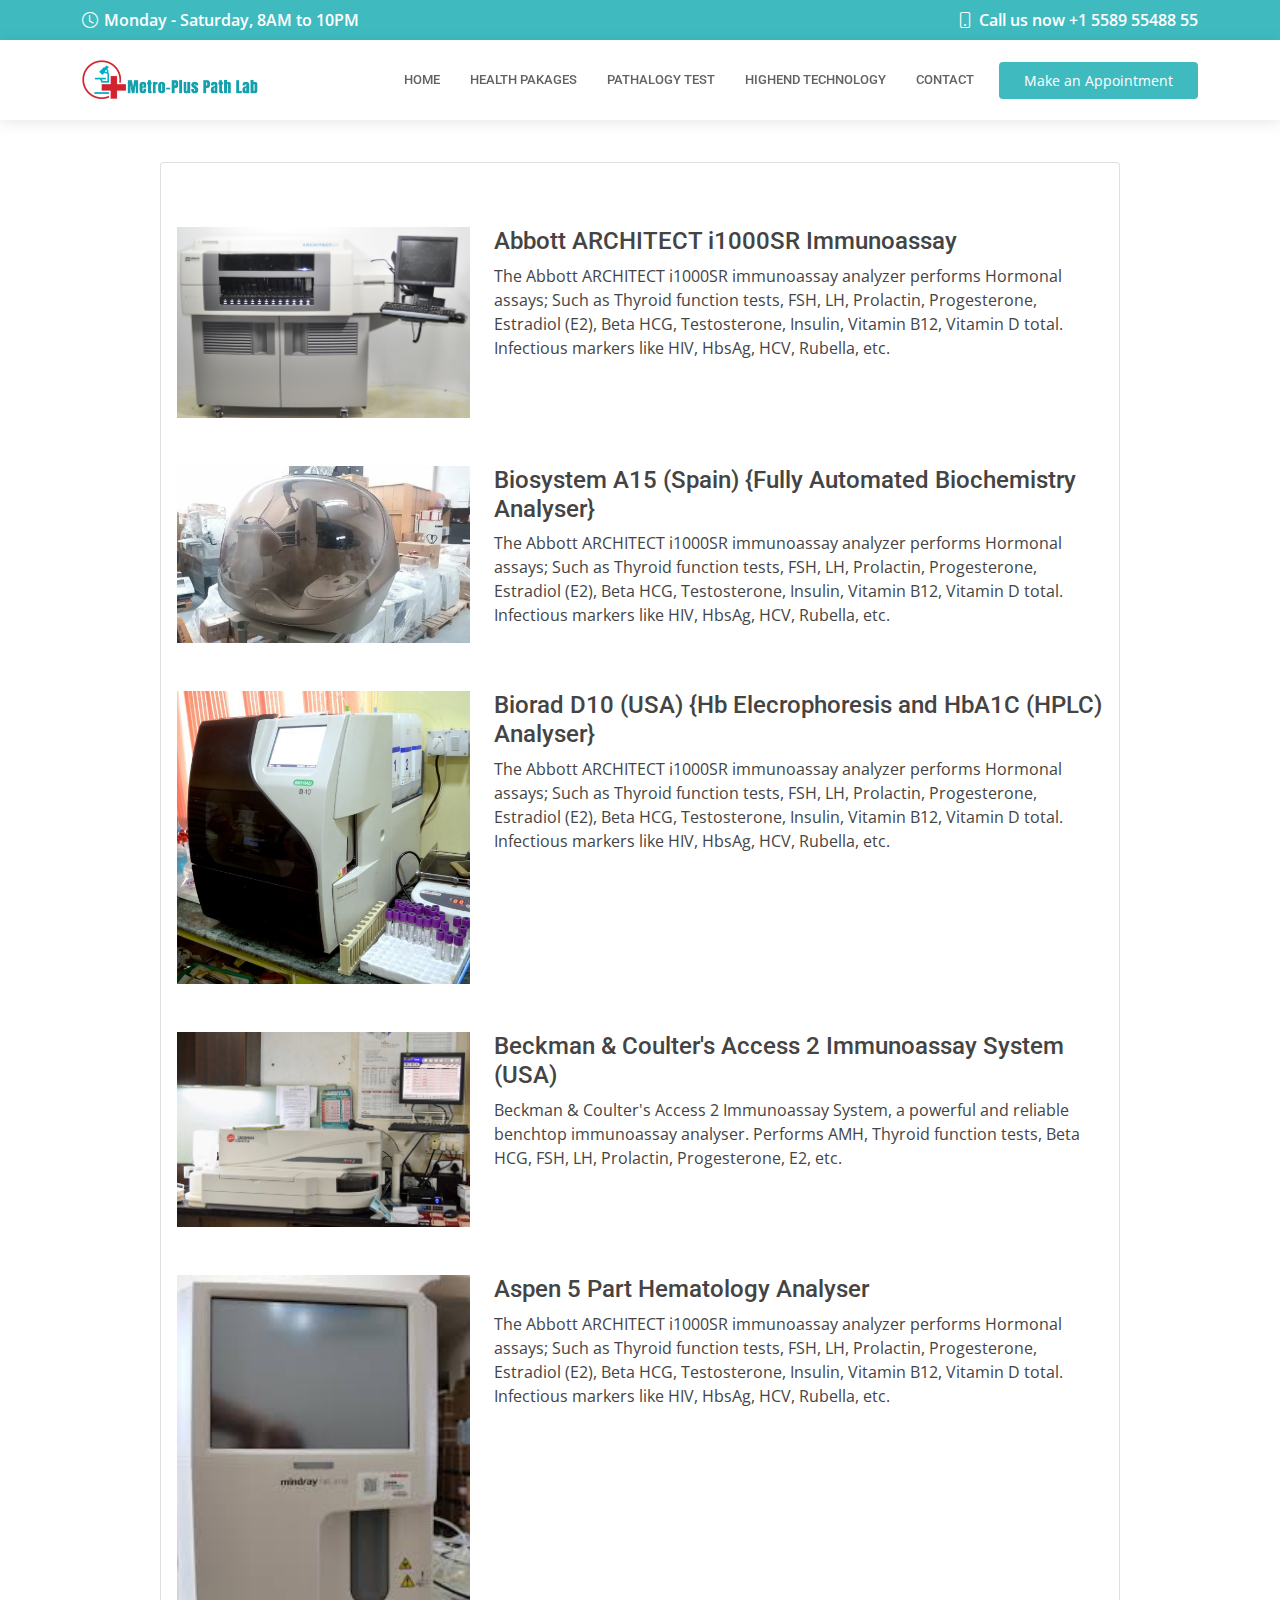
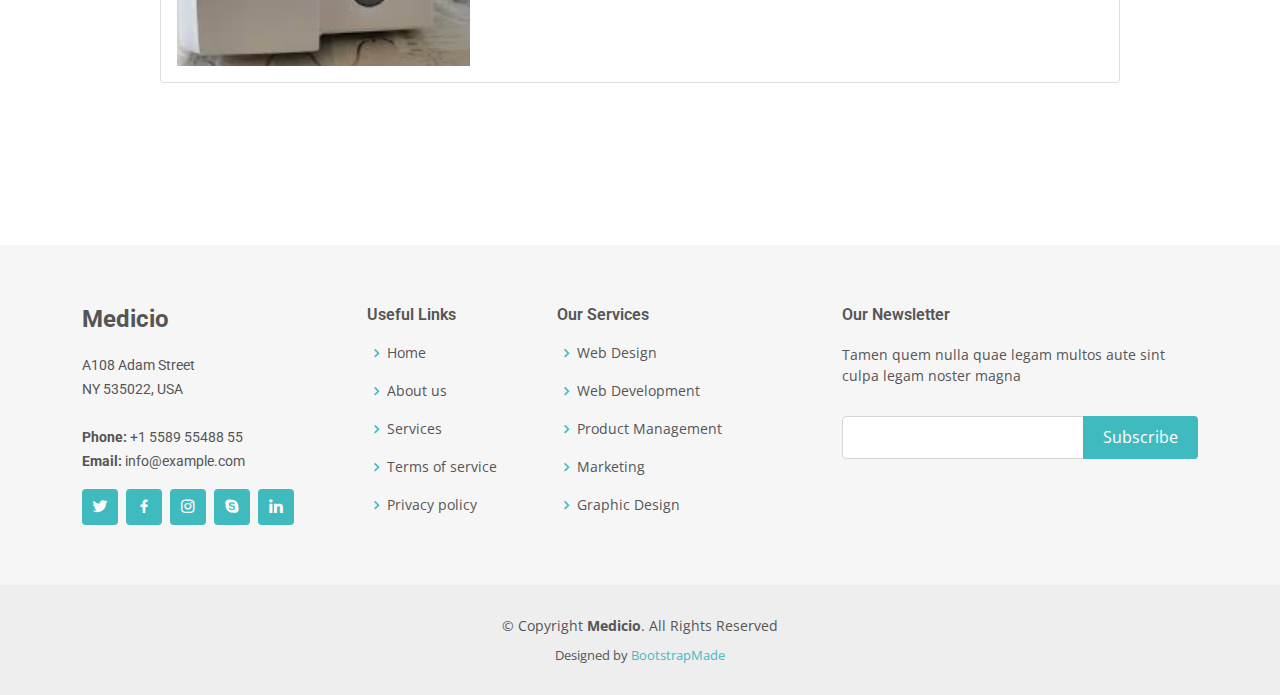
<file: highEndTechnology.html>
<!DOCTYPE html>
<html lang="en">

<head>
  <meta charset="utf-8">
  <meta content="width=device-width, initial-scale=1.0" name="viewport">

  <title>Inner Page - Medicio Bootstrap Template</title>
  <meta content="" name="description">
  <meta content="" name="keywords">

  <!-- Favicons -->
  <link href="assets/img/favicon.png" rel="icon">
  <link href="assets/img/apple-touch-icon.png" rel="apple-touch-icon">

  <!-- Google Fonts -->
  <link href="https://fonts.googleapis.com/css?family=Open+Sans:300,300i,400,400i,600,600i,700,700i|Roboto:300,300i,400,400i,500,500i,600,600i,700,700i|Poppins:300,300i,400,400i,500,500i,600,600i,700,700i" rel="stylesheet">

  <!-- Vendor CSS Files -->
  <link href="assets/vendor/fontawesome-free/css/all.min.css" rel="stylesheet">
  <link href="assets/vendor/animate.css/animate.min.css" rel="stylesheet">
  <link href="assets/vendor/aos/aos.css" rel="stylesheet">
  <link href="assets/vendor/bootstrap/css/bootstrap.min.css" rel="stylesheet">
  <link href="assets/vendor/bootstrap-icons/bootstrap-icons.css" rel="stylesheet">
  <link href="assets/vendor/boxicons/css/boxicons.min.css" rel="stylesheet">
  <link href="assets/vendor/glightbox/css/glightbox.min.css" rel="stylesheet">
  <link href="assets/vendor/swiper/swiper-bundle.min.css" rel="stylesheet">

  <!-- Template Main CSS File -->
  <link href="assets/css/style.css" rel="stylesheet">

  
</head>

<body>

  <!-- ======= Top Bar ======= -->
  <div id="topbar" class="d-flex align-items-center fixed-top">
    <div class="container d-flex align-items-center justify-content-center justify-content-md-between">
      <div class="align-items-center d-none d-md-flex">
        <i class="bi bi-clock"></i> Monday - Saturday, 8AM to 10PM
      </div>
      <div class="d-flex align-items-center">
        <i class="bi bi-phone"></i> Call us now +1 5589 55488 55
      </div>
    </div>
  </div>

  <!-- ======= Header ======= -->
  <header id="header" class="fixed-top">
    <div class="container d-flex align-items-center">

      <a href="./index.html" class="logo me-auto"><img src="assets/img/metro-plus.png" alt=""></a>
      <!-- Uncomment below if you prefer to use an image logo -->
      <!-- <h1 class="logo me-auto"><a href="index.html">Medicio</a></h1> -->

      <nav id="navbar" class="navbar order-last order-lg-0">
        <ul>
          <li><a class="nav-link scrollto " href="./index.html">Home</a></li>
          <li><a class="nav-link scrollto" href="./healthpakage1.html">Health Pakages</a></li>
          <li><a class="nav-link scrollto" href="./pathalogyTest.html">Pathalogy Test</a></li>
          <li><a class="nav-link scrollto" href="./highEndTechnology.html">HighEnd Technology</a></li>
          
          <li><a class="nav-link scrollto" href="./contact.html">Contact</a></li>
        </ul>
        <i class="bi bi-list mobile-nav-toggle"></i>
      </nav><!-- .navbar -->

      <a href="/contact.html" class="appointment-btn "><span class="d-none d-md-inline">Make an</span> Appointment</a>

    </div>
  </header><!-- End Header -->

  <main id="main"> <!-----#main starts-->
   <div class="card w-75" style=" margin:18vh auto;">
     <div class="card-body">
      <div class="row mt-5">
          <div class="col-lg-4">
            <img src="assets/img/ARCHITECT_i2000.png" alt="..." style="width: 100%; height: 100%;">
          </div>
          <div class="col-lg-8">
              <div>
                  <h4>Abbott ARCHITECT i1000SR Immunoassay</h4>
              </div>
              <div>
                  <p>The Abbott ARCHITECT i1000SR immunoassay analyzer performs Hormonal assays; Such as Thyroid function tests, FSH, LH, Prolactin, Progesterone, Estradiol (E2), Beta HCG, Testosterone, Insulin, Vitamin B12, Vitamin D total. Infectious markers like HIV, HbsAg, HCV, Rubella, etc.</p>
              </div>
          </div>
      </div>
      <div class="row mt-5">
        <div class="col-lg-4">
          <img src="assets/img/biosystemA15.jpg" alt="..." style="width: 100%; height: 100%;" >
        </div>
        <div class="col-lg-8">
            <div>
                <h4>Biosystem A15 (Spain) {Fully Automated Biochemistry Analyser}</h4>
            </div>
            <div>
                <p>The Abbott ARCHITECT i1000SR immunoassay analyzer performs Hormonal assays; Such as Thyroid function tests, FSH, LH, Prolactin, Progesterone, Estradiol (E2), Beta HCG, Testosterone, Insulin, Vitamin B12, Vitamin D total. Infectious markers like HIV, HbsAg, HCV, Rubella, etc.</p>
            </div>
        </div>
    </div>
    <div class="row mt-5">
        <div class="col-lg-4">
          <img src="assets/img/bioradD10.jpg" alt="..." style="width: 100%; height: 100%;">
        </div>
        <div class="col-lg-8">
            <div>
                <h4>Biorad D10 (USA) {Hb Elecrophoresis and HbA1C (HPLC) Analyser}</h4>
            </div>
            <div>
                <p>The Abbott ARCHITECT i1000SR immunoassay analyzer performs Hormonal assays; Such as Thyroid function tests, FSH, LH, Prolactin, Progesterone, Estradiol (E2), Beta HCG, Testosterone, Insulin, Vitamin B12, Vitamin D total. Infectious markers like HIV, HbsAg, HCV, Rubella, etc.</p>
            </div>
        </div>
    </div>
    <div class="row mt-5">
        <div class="col-lg-4">
          <img src="assets/img/beckman.jpg" alt="..."  style="width: 100%; height: 100%;">
        </div>
        <div class="col-lg-8">
            <div>
                <h4>Beckman & Coulter's Access 2 Immunoassay System (USA)</h4>
            </div>
            <div>
                <p>Beckman & Coulter's Access 2 Immunoassay System, a powerful and reliable benchtop immunoassay analyser. Performs AMH, Thyroid function tests, Beta HCG, FSH, LH, Prolactin, Progesterone, E2, etc.</p>
            </div>
        </div>
    </div>
    <div class="row mt-5">
        <div class="col-lg-4">
          <img src="assets/img/aspen5.jpg" alt="..."  style="width: 100%; height: 100%;">
        </div>
        <div class="col-lg-8">
            <div>
                <h4>Aspen 5 Part Hematology Analyser</h4>
            </div>
            <div>
                <p>The Abbott ARCHITECT i1000SR immunoassay analyzer performs Hormonal assays; Such as Thyroid function tests, FSH, LH, Prolactin, Progesterone, Estradiol (E2), Beta HCG, Testosterone, Insulin, Vitamin B12, Vitamin D total. Infectious markers like HIV, HbsAg, HCV, Rubella, etc.</p>
            </div>
        </div>
    </div>
     </div>
   </div>
   
    

    
  </main><!-- End #main -->

  <!-- ======= Footer ======= -->
  <footer id="footer">
    <div class="footer-top">
      <div class="container">
        <div class="row">

          <div class="col-lg-3 col-md-6">
            <div class="footer-info">
              <h3>Medicio</h3>
              <p>
                A108 Adam Street <br>
                NY 535022, USA<br><br>
                <strong>Phone:</strong> +1 5589 55488 55<br>
                <strong>Email:</strong> info@example.com<br>
              </p>
              <div class="social-links mt-3">
                <a href="#" class="twitter"><i class="bx bxl-twitter"></i></a>
                <a href="#" class="facebook"><i class="bx bxl-facebook"></i></a>
                <a href="#" class="instagram"><i class="bx bxl-instagram"></i></a>
                <a href="#" class="google-plus"><i class="bx bxl-skype"></i></a>
                <a href="#" class="linkedin"><i class="bx bxl-linkedin"></i></a>
              </div>
            </div>
          </div>

          <div class="col-lg-2 col-md-6 footer-links">
            <h4>Useful Links</h4>
            <ul>
              <li><i class="bx bx-chevron-right"></i> <a href="#">Home</a></li>
              <li><i class="bx bx-chevron-right"></i> <a href="#">About us</a></li>
              <li><i class="bx bx-chevron-right"></i> <a href="#">Services</a></li>
              <li><i class="bx bx-chevron-right"></i> <a href="#">Terms of service</a></li>
              <li><i class="bx bx-chevron-right"></i> <a href="#">Privacy policy</a></li>
            </ul>
          </div>

          <div class="col-lg-3 col-md-6 footer-links">
            <h4>Our Services</h4>
            <ul>
              <li><i class="bx bx-chevron-right"></i> <a href="#">Web Design</a></li>
              <li><i class="bx bx-chevron-right"></i> <a href="#">Web Development</a></li>
              <li><i class="bx bx-chevron-right"></i> <a href="#">Product Management</a></li>
              <li><i class="bx bx-chevron-right"></i> <a href="#">Marketing</a></li>
              <li><i class="bx bx-chevron-right"></i> <a href="#">Graphic Design</a></li>
            </ul>
          </div>

          <div class="col-lg-4 col-md-6 footer-newsletter">
            <h4>Our Newsletter</h4>
            <p>Tamen quem nulla quae legam multos aute sint culpa legam noster magna</p>
            <form action="" method="post">
              <input type="email" name="email"><input type="submit" value="Subscribe">
            </form>

          </div>

        </div>
      </div>
    </div>

    <div class="container">
      <div class="copyright">
        &copy; Copyright <strong><span>Medicio</span></strong>. All Rights Reserved
      </div>
      <div class="credits">
        <!-- All the links in the footer should remain intact. -->
        <!-- You can delete the links only if you purchased the pro version. -->
        <!-- Licensing information: https://bootstrapmade.com/license/ -->
        <!-- Purchase the pro version with working PHP/AJAX contact form: https://bootstrapmade.com/medicio-free-bootstrap-theme/ -->
        Designed by <a href="https://bootstrapmade.com/">BootstrapMade</a>
      </div>
    </div>
  </footer><!-- End Footer -->

  <div id="preloader"></div>
  <a href="#" class="back-to-top d-flex align-items-center justify-content-center"><i class="bi bi-arrow-up-short"></i></a>

  <!-- Vendor JS Files -->
  <script src="assets/vendor/purecounter/purecounter.js"></script>
  <script src="assets/vendor/aos/aos.js"></script>
  <script src="assets/vendor/bootstrap/js/bootstrap.bundle.min.js"></script>
  <script src="assets/vendor/glightbox/js/glightbox.min.js"></script>
  <script src="assets/vendor/swiper/swiper-bundle.min.js"></script>
  <script src="assets/vendor/php-email-form/validate.js"></script>

  <!-- Template Main JS File -->
  <script src="assets/js/main.js"></script>

</body>

</html>
</file>
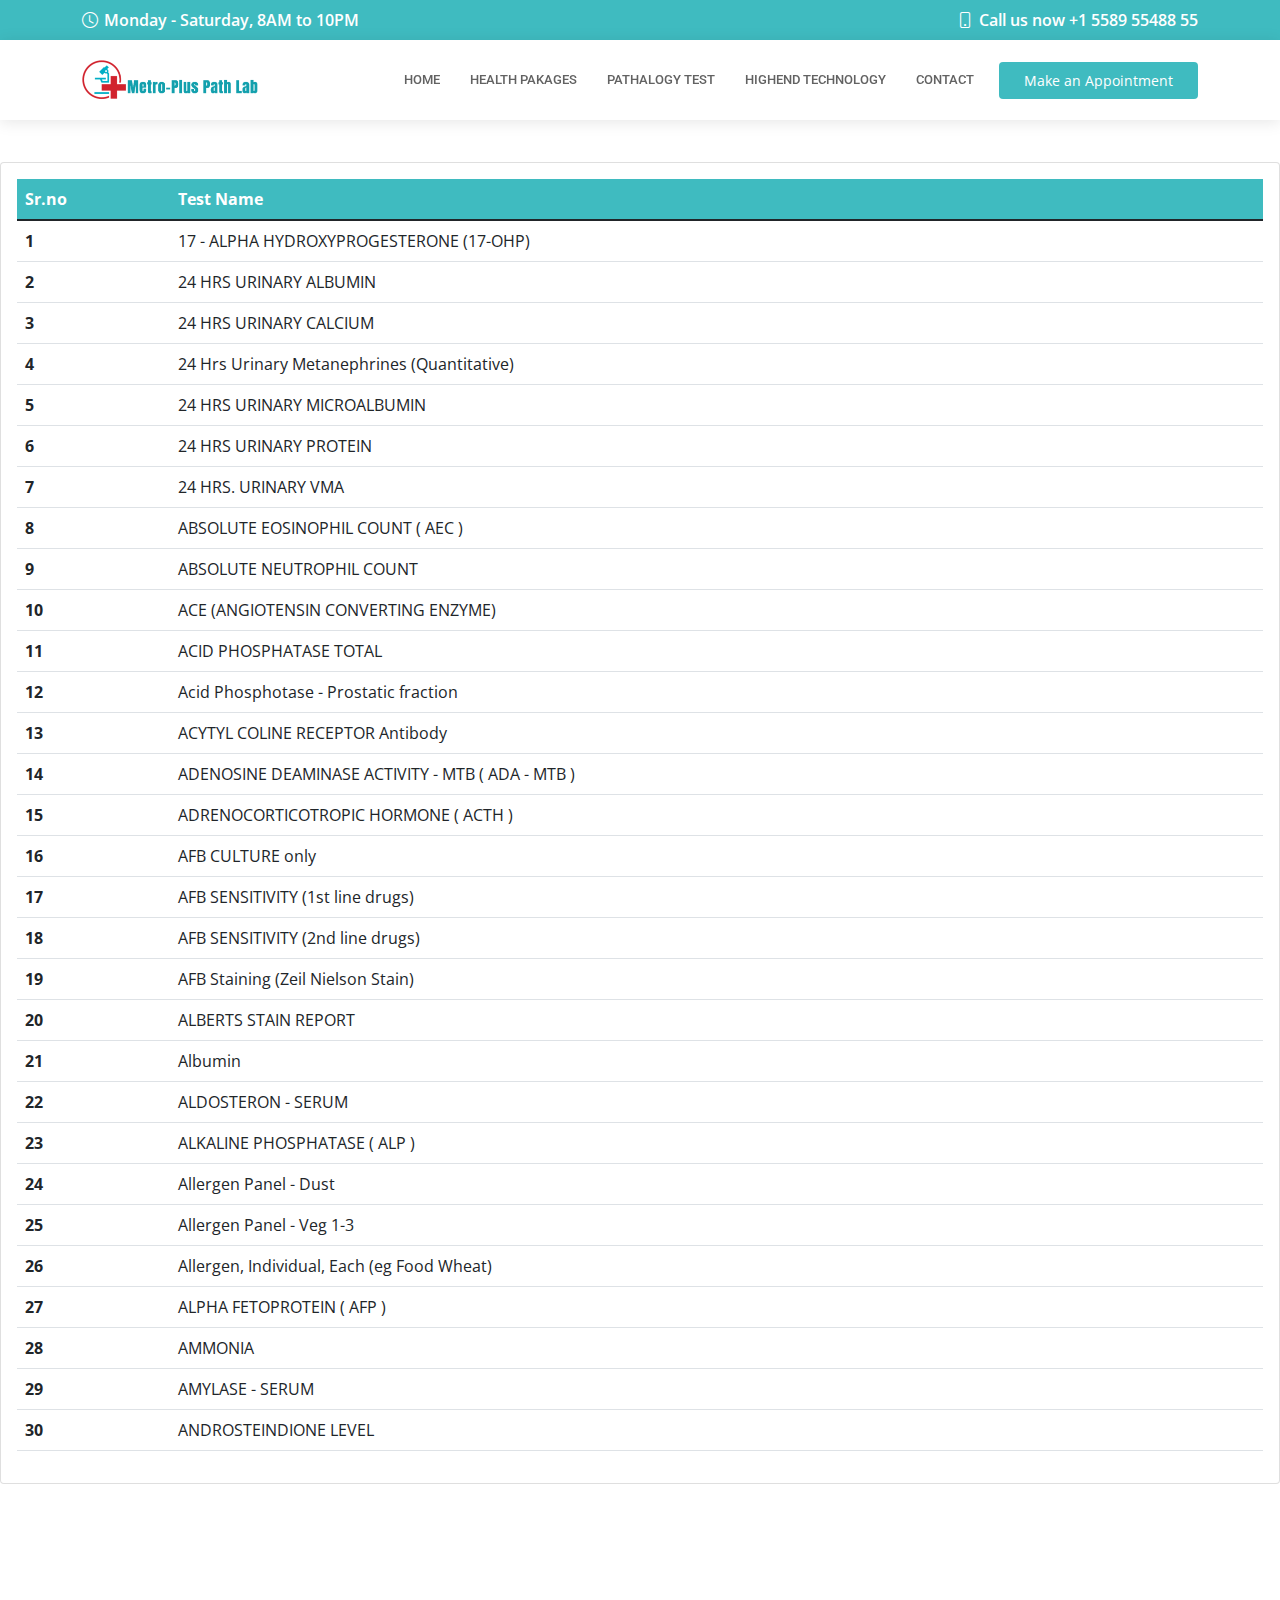
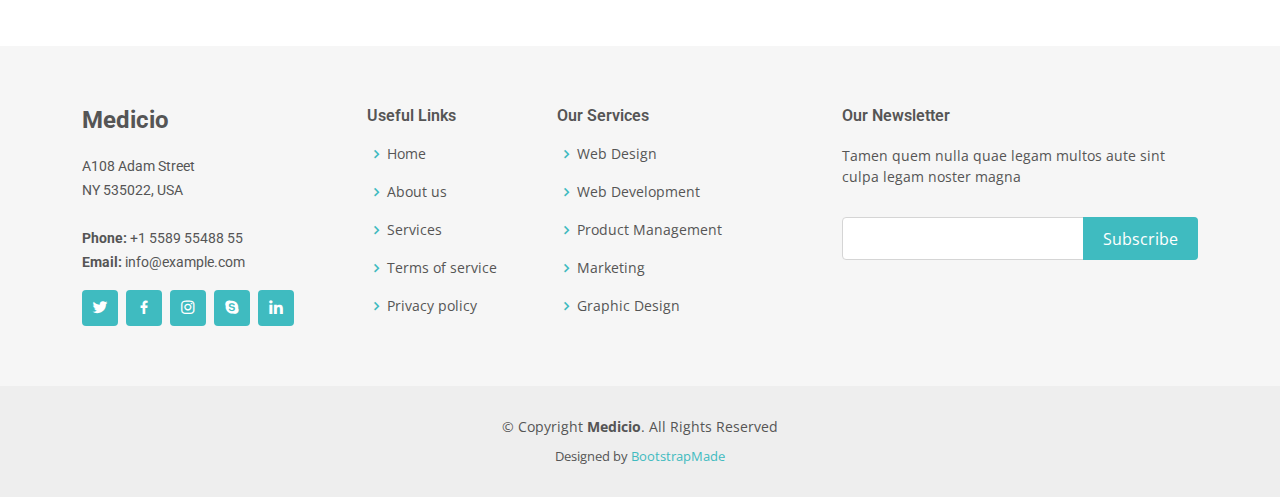
<file: pathalogyTest.html>
<!DOCTYPE html>
<html lang="en">

<head>
  <meta charset="utf-8">
  <meta content="width=device-width, initial-scale=1.0" name="viewport">

  <title>Inner Page - Medicio Bootstrap Template</title>
  <meta content="" name="description">
  <meta content="" name="keywords">

  <!-- Favicons -->
  <link href="assets/img/favicon.png" rel="icon">
  <link href="assets/img/apple-touch-icon.png" rel="apple-touch-icon">

  <!-- Google Fonts -->
  <link href="https://fonts.googleapis.com/css?family=Open+Sans:300,300i,400,400i,600,600i,700,700i|Roboto:300,300i,400,400i,500,500i,600,600i,700,700i|Poppins:300,300i,400,400i,500,500i,600,600i,700,700i" rel="stylesheet">

  <!-- Vendor CSS Files -->
  <link href="assets/vendor/fontawesome-free/css/all.min.css" rel="stylesheet">
  <link href="assets/vendor/animate.css/animate.min.css" rel="stylesheet">
  <link href="assets/vendor/aos/aos.css" rel="stylesheet">
  <link href="assets/vendor/bootstrap/css/bootstrap.min.css" rel="stylesheet">
  <link href="assets/vendor/bootstrap-icons/bootstrap-icons.css" rel="stylesheet">
  <link href="assets/vendor/boxicons/css/boxicons.min.css" rel="stylesheet">
  <link href="assets/vendor/glightbox/css/glightbox.min.css" rel="stylesheet">
  <link href="assets/vendor/swiper/swiper-bundle.min.css" rel="stylesheet">

  <!-- Template Main CSS File -->
  <link href="assets/css/style.css" rel="stylesheet">

  
</head>

<body>

  <!-- ======= Top Bar ======= -->
  <div id="topbar" class="d-flex align-items-center fixed-top">
    <div class="container d-flex align-items-center justify-content-center justify-content-md-between">
      <div class="align-items-center d-none d-md-flex">
        <i class="bi bi-clock"></i> Monday - Saturday, 8AM to 10PM
      </div>
      <div class="d-flex align-items-center">
        <i class="bi bi-phone"></i> Call us now +1 5589 55488 55
      </div>
    </div>
  </div>

  <!-- ======= Header ======= -->
  <header id="header" class="fixed-top">
    <div class="container d-flex align-items-center">

      <a href="./index.html" class="logo me-auto"><img src="assets/img/metro-plus.png" alt=""></a>
      <!-- Uncomment below if you prefer to use an image logo -->
      <!-- <h1 class="logo me-auto"><a href="index.html">Medicio</a></h1> -->

      <nav id="navbar" class="navbar order-last order-lg-0">
        <ul>
          <li><a class="nav-link scrollto " href="./index.html">Home</a></li>
          <li><a class="nav-link scrollto" href="./healthpakage1.html">Health Pakages</a></li>
          <li><a class="nav-link scrollto" href="./pathalogyTest.html">Pathalogy Test</a></li>
          <li><a class="nav-link scrollto" href="./highEndTechnology.html">HighEnd Technology</a></li>
          
          <li><a class="nav-link scrollto" href="./contact.html">Contact</a></li>
        </ul>
        <i class="bi bi-list mobile-nav-toggle"></i>
      </nav><!-- .navbar -->

      <a href="./contact.html" class="appointment-btn "><span class="d-none d-md-inline">Make an</span> Appointment</a>

    </div>
  </header><!-- End Header -->

  <main id="main" > <!-----#main starts-->
   <div class="card  pathalogy" style=" margin:18vh auto;">
     <div class="card-body">
      <table class="table">
        <thead style=" background: #3fbbc0; color: white;">
          <tr>
            <th scope="col">Sr.no</th>
            <th scope="col">Test Name</th>
           
          </tr>
        </thead>
        <tbody>
          <tr>
            <th scope="row">1</th>
            <td>17 - ALPHA HYDROXYPROGESTERONE (17-OHP)</td>
            
          </tr>
          <tr>
            <th scope="row">2</th>
            <td>24 HRS URINARY ALBUMIN</td>
            
          </tr>
          <tr>
            <th scope="row">3</th>
            <td>24 HRS URINARY CALCIUM</td>
            
          </tr>
          <tr>
              <th scope="row">4</th>
              <td>24 Hrs Urinary Metanephrines (Quantitative)</td>
          </tr>
          <tr>
            <th scope="row">5</th>
            <td>24 HRS URINARY MICROALBUMIN</td>
        </tr>
        <tr>
            <th scope="row">6</th>
            <td>24 HRS URINARY PROTEIN</td>
        </tr>
        <tr>
            <th scope="row">7</th>
            <td>24 HRS. URINARY VMA</td>
        </tr>
        <tr>
            <th scope="row">8</th>
            <td>ABSOLUTE EOSINOPHIL COUNT ( AEC )</td>
        </tr>
        <tr>
            <th scope="row">9</th>
            <td>ABSOLUTE NEUTROPHIL COUNT</td>
        </tr>
        <tr>
            <th scope="row">10</th>
            <td>ACE (ANGIOTENSIN CONVERTING ENZYME)</td>
        </tr>
        <tr>
            <th scope="row">11</th>
            <td>ACID PHOSPHATASE TOTAL</td>
        </tr>
        <tr>
            <th scope="row">12</th>
            <td>Acid Phosphotase - Prostatic fraction</td>
        </tr>
        <tr>
            <th scope="row">13</th>
            <td>ACYTYL COLINE RECEPTOR Antibody</td>
        </tr>
        <tr>
            <th scope="row">14</th>
            <td>ADENOSINE DEAMINASE ACTIVITY - MTB ( ADA - MTB )</td>
        </tr>
        <tr>
            <th scope="row">15</th>
            <td>ADRENOCORTICOTROPIC HORMONE ( ACTH )</td>
        </tr>
        <tr>
            <th scope="row">16</th>
            <td>AFB CULTURE only</td>
        </tr>
        <tr>
            <th scope="row">17</th>
            <td>AFB SENSITIVITY (1st line drugs)</td>
        </tr>
        <tr>
            <th scope="row">18</th>
            <td>AFB SENSITIVITY (2nd line drugs)</td>
        </tr>
        <tr>
            <th scope="row">19</th>
            <td>AFB Staining (Zeil Nielson Stain)</td>
        </tr>
        <tr>
            <th scope="row">20</th>
            <td>ALBERTS STAIN REPORT</td>
        </tr>
        <tr>
            <th scope="row">21</th>
            <td>Albumin</td>
        </tr>
        <tr>
            <th scope="row">22</th>
            <td>ALDOSTERON - SERUM</td>
        </tr>
        <tr>
            <th scope="row">23</th>
            <td>ALKALINE PHOSPHATASE ( ALP )</td>
        </tr>
        <tr>
            <th scope="row">24</th>
            <td>Allergen Panel - Dust</td>
        </tr>
        <tr>
            <th scope="row">25</th>
            <td>Allergen Panel - Veg 1-3</td>
        </tr>
        <tr>
            <th scope="row">26</th>
            <td>Allergen, Individual, Each (eg Food Wheat)</td>
        </tr>
        <tr>
            <th scope="row">27</th>
            <td>ALPHA FETOPROTEIN ( AFP )</td>
        </tr>
        <tr>
            <th scope="row">28</th>
            <td>AMMONIA</td>
        </tr>
        <tr>
            <th scope="row">29</th>
            <td>AMYLASE - SERUM</td>
        </tr>
        <tr>
            <th scope="row">30</th>
            <td>ANDROSTEINDIONE LEVEL</td>
        </tr>
        </tbody>
      </table>
     </div>
   </div>
   
    

    
  </main><!-- End #main -->

  <!-- ======= Footer ======= -->
  <footer id="footer">
    <div class="footer-top">
      <div class="container">
        <div class="row">

          <div class="col-lg-3 col-md-6">
            <div class="footer-info">
              <h3>Medicio</h3>
              <p>
                A108 Adam Street <br>
                NY 535022, USA<br><br>
                <strong>Phone:</strong> +1 5589 55488 55<br>
                <strong>Email:</strong> info@example.com<br>
              </p>
              <div class="social-links mt-3">
                <a href="#" class="twitter"><i class="bx bxl-twitter"></i></a>
                <a href="#" class="facebook"><i class="bx bxl-facebook"></i></a>
                <a href="#" class="instagram"><i class="bx bxl-instagram"></i></a>
                <a href="#" class="google-plus"><i class="bx bxl-skype"></i></a>
                <a href="#" class="linkedin"><i class="bx bxl-linkedin"></i></a>
              </div>
            </div>
          </div>

          <div class="col-lg-2 col-md-6 footer-links">
            <h4>Useful Links</h4>
            <ul>
              <li><i class="bx bx-chevron-right"></i> <a href="#">Home</a></li>
              <li><i class="bx bx-chevron-right"></i> <a href="#">About us</a></li>
              <li><i class="bx bx-chevron-right"></i> <a href="#">Services</a></li>
              <li><i class="bx bx-chevron-right"></i> <a href="#">Terms of service</a></li>
              <li><i class="bx bx-chevron-right"></i> <a href="#">Privacy policy</a></li>
            </ul>
          </div>

          <div class="col-lg-3 col-md-6 footer-links">
            <h4>Our Services</h4>
            <ul>
              <li><i class="bx bx-chevron-right"></i> <a href="#">Web Design</a></li>
              <li><i class="bx bx-chevron-right"></i> <a href="#">Web Development</a></li>
              <li><i class="bx bx-chevron-right"></i> <a href="#">Product Management</a></li>
              <li><i class="bx bx-chevron-right"></i> <a href="#">Marketing</a></li>
              <li><i class="bx bx-chevron-right"></i> <a href="#">Graphic Design</a></li>
            </ul>
          </div>

          <div class="col-lg-4 col-md-6 footer-newsletter">
            <h4>Our Newsletter</h4>
            <p>Tamen quem nulla quae legam multos aute sint culpa legam noster magna</p>
            <form action="" method="post">
              <input type="email" name="email"><input type="submit" value="Subscribe">
            </form>

          </div>

        </div>
      </div>
    </div>

    <div class="container">
      <div class="copyright">
        &copy; Copyright <strong><span>Medicio</span></strong>. All Rights Reserved
      </div>
      <div class="credits">
        <!-- All the links in the footer should remain intact. -->
        <!-- You can delete the links only if you purchased the pro version. -->
        <!-- Licensing information: https://bootstrapmade.com/license/ -->
        <!-- Purchase the pro version with working PHP/AJAX contact form: https://bootstrapmade.com/medicio-free-bootstrap-theme/ -->
        Designed by <a href="https://bootstrapmade.com/">BootstrapMade</a>
      </div>
    </div>
  </footer><!-- End Footer -->

  <div id="preloader"></div>
  <a href="#" class="back-to-top d-flex align-items-center justify-content-center"><i class="bi bi-arrow-up-short"></i></a>

  <!-- Vendor JS Files -->
  <script src="assets/vendor/purecounter/purecounter.js"></script>
  <script src="assets/vendor/aos/aos.js"></script>
  <script src="assets/vendor/bootstrap/js/bootstrap.bundle.min.js"></script>
  <script src="assets/vendor/glightbox/js/glightbox.min.js"></script>
  <script src="assets/vendor/swiper/swiper-bundle.min.js"></script>
  <script src="assets/vendor/php-email-form/validate.js"></script>

  <!-- Template Main JS File -->
  <script src="assets/js/main.js"></script>

</body>

</html>
</file>
<file: assets/css/style.css>
/**
* Template Name: Medicio - v4.7.0
* Template URL: https://bootstrapmade.com/medicio-free-bootstrap-theme/
* Author: BootstrapMade.com
* License: https://bootstrapmade.com/license/
*/

/*--------------------------------------------------------------
# General
--------------------------------------------------------------*/
body {
  font-family: "Open Sans", sans-serif;
  color: #444444;
}

a {
  color: #3fbbc0;
  text-decoration: none;
}

a:hover {
  color: #65c9cd;
  text-decoration: none;
}

h1, h2, h3, h4, h5, h6 {
  font-family: "Roboto", sans-serif;
}

/*--------------------------------------------------------------
# Preloader
--------------------------------------------------------------*/
#preloader {
  position: fixed;
  top: 0;
  left: 0;
  right: 0;
  bottom: 0;
  z-index: 9999;
  overflow: hidden;
  background: #fff;
}

#preloader:before {
  content: "";
  position: fixed;
  top: calc(50% - 30px);
  left: calc(50% - 30px);
  border: 6px solid #3fbbc0;
  border-top-color: #ecf8f9;
  border-radius: 50%;
  width: 60px;
  height: 60px;
  -webkit-animation: animate-preloader 1s linear infinite;
  animation: animate-preloader 1s linear infinite;
}

@-webkit-keyframes animate-preloader {
  0% {
    transform: rotate(0deg);
  }
  100% {
    transform: rotate(360deg);
  }
}

@keyframes animate-preloader {
  0% {
    transform: rotate(0deg);
  }
  100% {
    transform: rotate(360deg);
  }
}
/*--------------------------------------------------------------
# Back to top button
--------------------------------------------------------------*/
.back-to-top {
  position: fixed;
  visibility: hidden;
  opacity: 0;
  right: 15px;
  bottom: 15px;
  z-index: 996;
  background: #3fbbc0;
  width: 40px;
  height: 40px;
  border-radius: 4px;
  transition: all 0.4s;
}
.back-to-top i {
  font-size: 28px;
  color: #fff;
  line-height: 0;
}
.back-to-top:hover {
  background: #5ec6ca;
  color: #fff;
}
.back-to-top.active {
  visibility: visible;
  opacity: 1;
}

/*--------------------------------------------------------------
# Disable aos animation delay on mobile devices
--------------------------------------------------------------*/
@media screen and (max-width: 768px) {
  [data-aos-delay] {
    transition-delay: 0 !important;
  }
}
/*--------------------------------------------------------------
# Top Bar
--------------------------------------------------------------*/
#topbar {
  background: #3fbbc0;
  color: #fff;
  height: 40px;
  font-size: 16px;
  font-weight: 600;
  z-index: 996;
  transition: all 0.5s;
}
#topbar.topbar-scrolled {
  top: -40px;
}
#topbar i {
  padding-right: 6px;
  line-height: 0;
}

/*--------------------------------------------------------------
# Header
--------------------------------------------------------------*/
#header {
  background: #fff;
  transition: all 0.5s;
  z-index: 997;
  padding: 20px 0;
  top: 40px;
  box-shadow: 0px 2px 15px rgba(0, 0, 0, 0.1);
}
@media (max-width: 992px) {
  #header {
    padding: 15px 0;
  }
}
#header.header-scrolled {
  top: 0;
}
#header .logo {
  font-size: 28px;
  margin: 0;
  padding: 0;
  line-height: 1;
  font-weight: 600;
  letter-spacing: 0.5px;
  text-transform: uppercase;
}
#header .logo a {
  color: #555555;
}
#header .logo img {
  max-height: 40px;
}

/**
* Appointment Button
*/
.appointment-btn {
  margin-left: 25px;
  background: #3fbbc0;
  color: #fff;
  border-radius: 4px;
  padding: 8px 25px;
  white-space: nowrap;
  transition: 0.3s;
  font-size: 14px;
  display: inline-block;
}
.appointment-btn:hover {
  background: #65c9cd;
  color: #fff;
}
@media (max-width: 768px) {
  .appointment-btn {
    margin: 0 15px 0 0;
    padding: 6px 15px;
  }
}

/*--------------------------------------------------------------
# Navigation Menu
--------------------------------------------------------------*/
/**
* Desktop Navigation 
*/
.navbar {
  padding: 0;
}
.navbar ul {
  margin: 0;
  padding: 0;
  display: flex;
  list-style: none;
  align-items: center;
}
.navbar li {
  position: relative;
}
.navbar a, .navbar a:focus {
  display: flex;
  align-items: center;
  justify-content: space-between;
  padding: 10px 0 10px 30px;
  font-family: "Roboto", sans-serif;
  font-size: 13px;
  color: #626262;
  white-space: nowrap;
  transition: 0.3s;
  text-transform: uppercase;
  font-weight: 500;
}
.navbar a i, .navbar a:focus i {
  font-size: 12px;
  line-height: 0;
  margin-left: 5px;
}
.navbar a:hover, .navbar .active, .navbar .active:focus, .navbar li:hover > a {
  color: #3fbbc0;
}

/**
* Mobile Navigation 
*/
.mobile-nav-toggle {
  color: #555555;
  font-size: 28px;
  cursor: pointer;
  display: none;
  line-height: 0;
  transition: 0.5s;
}
.mobile-nav-toggle.bi-x {
  color: #fff;
}

@media (max-width: 991px) {
  .mobile-nav-toggle {
    display: block;
  }

  .navbar ul {
    display: none;
  }
}
.navbar-mobile {
  position: fixed;
  overflow: hidden;
  top: 0;
  right: 0;
  left: 0;
  bottom: 0;
  background: rgba(60, 60, 60, 0.9);
  transition: 0.3s;
  z-index: 999;
}
.navbar-mobile .mobile-nav-toggle {
  position: absolute;
  top: 15px;
  right: 15px;
}
.navbar-mobile ul {
  display: block;
  position: absolute;
  top: 55px;
  right: 15px;
  bottom: 15px;
  left: 15px;
  padding: 10px 0;
  border-radius: 8px;
  background-color: #fff;
  overflow-y: auto;
  transition: 0.3s;
}
.navbar-mobile a, .navbar-mobile a:focus {
  padding: 10px 20px;
  font-size: 15px;
  color: #555555;
}
.navbar-mobile a:hover, .navbar-mobile .active, .navbar-mobile li:hover > a {
  color: #3fbbc0;
}


/*--------------------------------------------------------------
# Hero Section
--------------------------------------------------------------*/
#hero {
  width: 100%;
  height: 100vh;
  background-color: rgba(60, 60, 60, 0.8);
  overflow: hidden;
  position: relative;
}
#hero .carousel, #hero .carousel-inner, #hero .carousel-item, #hero .carousel-item::before {
  position: absolute;
  top: 0;
  right: 0;
  left: 0;
  bottom: 0;
}
#hero .carousel-item {
  background-size: cover;
  background-position: center;
  background-repeat: no-repeat;
  display: flex;
  justify-content: center;
  align-items: flex-end;
}
#hero .container {
  text-align: center;
  background: rgba(255, 255, 255, 0.9);
  padding-top: 30px;
  padding-bottom: 30px;
  margin-bottom: 50px;
  border-top: 4px solid #3fbbc0;
}
@media (max-width: 1200px) {
  #hero .container {
    margin-left: 50px;
    margin-right: 50px;
  }
}
#hero h2 {
  color: #2f2f2f;
  margin-bottom: 20px;
  font-size: 36px;
  font-weight: 700;
}
#hero p {
  margin: 0 auto 30px auto;
  color: #555555;
}
#hero .carousel-inner .carousel-item {
  transition-property: opacity;
  background-position: center top;
}
#hero .carousel-inner .carousel-item,
#hero .carousel-inner .active.carousel-item-start,
#hero .carousel-inner .active.carousel-item-end {
  opacity: 0;
}
#hero .carousel-inner .active,
#hero .carousel-inner .carousel-item-next.carousel-item-start,
#hero .carousel-inner .carousel-item-prev.carousel-item-end {
  opacity: 1;
  transition: 0.5s;
}
#hero .carousel-inner .carousel-item-next,
#hero .carousel-inner .carousel-item-prev,
#hero .carousel-inner .active.carousel-item-start,
#hero .carousel-inner .active.carousel-item-end {
  left: 0;
  transform: translate3d(0, 0, 0);
}
#hero .carousel-control-next-icon, #hero .carousel-control-prev-icon {
  background: none;
  font-size: 30px;
  line-height: 0;
  width: auto;
  height: auto;
  background: rgba(63, 187, 192, 0.8);
  border-radius: 50px;
  transition: 0.3s;
  color: rgba(255, 255, 255, 0.5);
  width: 54px;
  height: 54px;
  display: flex;
  align-items: center;
  justify-content: center;
}
#hero .carousel-control-next-icon:hover, #hero .carousel-control-prev-icon:hover {
  background: #3fbbc0;
  color: rgba(255, 255, 255, 0.8);
}
#hero .carousel-indicators li {
  cursor: pointer;
  background: #fff;
  overflow: hidden;
  border: 0;
  width: 12px;
  height: 12px;
  border-radius: 50px;
  opacity: 0.6;
  transition: 0.3s;
}
#hero .carousel-indicators li.active {
  opacity: 1;
  background: #3fbbc0;
}
#hero .btn-get-started {
  font-family: "Roboto", sans-serif;
  font-weight: 500;
  font-size: 14px;
  letter-spacing: 1px;
  display: inline-block;
  padding: 14px 32px;
  border-radius: 4px;
  transition: 0.5s;
  line-height: 1;
  color: #fff;
  background: #3fbbc0;
}
#hero .btn-get-started:hover {
  background: #65c9cd;
}
@media (max-width: 992px) {
  #hero {
    height: 100vh;
  }
  #hero .container {
    margin-top: 100px;
  }
}
@media (max-width: 768px) {
  #hero h2 {
    font-size: 28px;
  }
}
@media (min-width: 1024px) {
  #hero .carousel-control-prev, #hero .carousel-control-next {
    width: 5%;
  }
}
@media (max-height: 500px) {
  #hero {
    height: 160vh;
  }
}

/*--------------------------------------------------------------
# Sections General
--------------------------------------------------------------*/
section {
  padding: 60px 0;
  overflow: hidden;
}

.section-bg {
  background-color: #f7fcfc;
}

.section-title {
  text-align: center;
  padding-bottom: 30px;
}
.section-title h2 {
  font-size: 32px;
  font-weight: bold;
  text-transform: uppercase;
  margin-bottom: 20px;
  padding-bottom: 20px;
  position: relative;
}
.section-title h2::after {
  content: "";
  position: absolute;
  display: block;
  width: 50px;
  height: 3px;
  background: #3fbbc0;
  bottom: 0;
  left: calc(50% - 25px);
}
.section-title p {
  margin-bottom: 0;
}

/*--------------------------------------------------------------
# Breadcrumbs
--------------------------------------------------------------*/
.breadcrumbs {
  padding: 20px 0;
  background-color: #ecf8f9;
  min-height: 40px;
  margin-top: 120px;
}
@media (max-width: 992px) {
  .breadcrumbs {
    margin-top: 70px;
  }
}
.breadcrumbs h2 {
  font-size: 24px;
  font-weight: 300;
  margin: 0;
}
@media (max-width: 992px) {
  .breadcrumbs h2 {
    margin: 0 0 10px 0;
  }
}
.breadcrumbs ol {
  display: flex;
  flex-wrap: wrap;
  list-style: none;
  padding: 0;
  margin: 0;
  font-size: 14px;
}
.breadcrumbs ol li + li {
  padding-left: 10px;
}
.breadcrumbs ol li + li::before {
  display: inline-block;
  padding-right: 10px;
  color: #6c757d;
  content: "/";
}
@media (max-width: 768px) {
  .breadcrumbs .d-flex {
    display: block !important;
  }
  .breadcrumbs ol {
    display: block;
  }
  .breadcrumbs ol li {
    display: inline-block;
  }
}

/*--------------------------------------------------------------
# Featured Services
--------------------------------------------------------------*/
.featured-services .icon-box {
  padding: 30px;
  position: relative;
  overflow: hidden;
  background: #fff;
  box-shadow: 0 0 29px 0 rgba(68, 88, 144, 0.12);
  transition: all 0.3s ease-in-out;
  border-radius: 8px;
  z-index: 1;
}
.featured-services .icon-box::before {
  content: "";
  position: absolute;
  background: #d9f1f2;
  right: 0;
  left: 0;
  bottom: 0;
  top: 100%;
  transition: all 0.3s;
  z-index: -1;
}
.featured-services .icon-box:hover::before {
  background: #3fbbc0;
  top: 0;
  border-radius: 0px;
}
.featured-services .icon {
  margin-bottom: 15px;
}
.featured-services .icon i {
  font-size: 48px;
  line-height: 1;
  color: #3fbbc0;
  transition: all 0.3s ease-in-out;
}
.featured-services .title {
  font-weight: 700;
  margin-bottom: 15px;
  font-size: 18px;
}
.featured-services .title a {
  color: #111;
}
.featured-services .description {
  font-size: 15px;
  line-height: 28px;
  margin-bottom: 0;
}
.featured-services .icon-box:hover .title a, .featured-services .icon-box:hover .description {
  color: #fff;
}
.featured-services .icon-box:hover .icon i {
  color: #fff;
}

/*--------------------------------------------------------------
# Cta
--------------------------------------------------------------*/
.cta {
  background: #3fbbc0;
  color: #fff;
  background-size: cover;
  padding: 60px 0;
}
.cta h3 {
  font-size: 28px;
  font-weight: 700;
}
.cta .cta-btn {
  font-family: "Roboto", sans-serif;
  font-weight: 500;
  font-size: 16px;
  letter-spacing: 1px;
  display: inline-block;
  padding: 10px 35px;
  border-radius: 25px;
  transition: 0.5s;
  margin-top: 10px;
  border: 2px solid #fff;
  color: #fff;
}
.cta .cta-btn:hover {
  background: #fff;
  color: #3fbbc0;
}

/*--------------------------------------------------------------
# About Us
--------------------------------------------------------------*/
.about .content h3 {
  font-weight: 600;
  font-size: 26px;
}
.about .content ul {
  list-style: none;
  padding: 0;
}
.about .content ul li {
  padding-bottom: 10px;
}
.about .content ul i {
  font-size: 20px;
  padding-right: 4px;
  color: #3fbbc0;
}
.about .content p:last-child {
  margin-bottom: 0;
}

/*--------------------------------------------------------------
# Counts
--------------------------------------------------------------*/
.counts {
  padding-bottom: 30px;
}
.counts .count-box {
  box-shadow: -10px -5px 40px 0 rgba(0, 0, 0, 0.1);
  padding: 30px;
  width: 100%;
}
.counts .count-box i {
  display: block;
  font-size: 30px;
  color: #3fbbc0;
  float: left;
}
.counts .count-box span {
  font-size: 42px;
  line-height: 24px;
  display: block;
  font-weight: 700;
  color: #555555;
  margin-left: 50px;
}
.counts .count-box p {
  padding: 30px 0 0 0;
  margin: 0;
  font-family: "Roboto", sans-serif;
  font-size: 14px;
}
.counts .count-box a {
  font-weight: 600;
  display: block;
  margin-top: 20px;
  color: #7b7b7b;
  font-size: 15px;
  font-family: "Poppins", sans-serif;
  transition: ease-in-out 0.3s;
}
.counts .count-box a:hover {
  color: #3fbbc0;
}

/*--------------------------------------------------------------
# Features
--------------------------------------------------------------*/
.features .icon-box h4 {
  font-size: 20px;
  font-weight: 700;
  margin: 5px 0 10px 60px;
}
.features .icon-box i {
  font-size: 48px;
  float: left;
  color: #3fbbc0;
}
.features .icon-box p {
  font-size: 15px;
  color: #848484;
  margin-left: 60px;
}
.features .image {
  background-position: center center;
  background-repeat: no-repeat;
  background-size: cover;
  min-height: 400px;
}

/*--------------------------------------------------------------
# Services
--------------------------------------------------------------*/
.services .icon-box {
  margin-bottom: 20px;
  text-align: center;
}
.services .icon {
  display: inline-flex;
  justify-content: center;
  align-items: center;
  width: 80px;
  height: 80px;
  margin-bottom: 20px;
  background: #fff;
  border-radius: 50%;
  transition: 0.5s;
  color: #3fbbc0;
  overflow: hidden;
  box-shadow: 0px 0 25px rgba(0, 0, 0, 0.15);
}
.services .icon i {
  font-size: 36px;
  line-height: 0;
}
.services .icon-box:hover .icon {
  box-shadow: 0px 0 25px rgba(63, 187, 192, 0.3);
}
.services .title {
  font-weight: 600;
  margin-bottom: 15px;
  font-size: 18px;
  position: relative;
  padding-bottom: 15px;
}
.services .title a {
  color: #444444;
  transition: 0.3s;
}
.services .title a:hover {
  color: #3fbbc0;
}
.services .title::after {
  content: "";
  position: absolute;
  display: block;
  width: 50px;
  height: 2px;
  background: #3fbbc0;
  bottom: 0;
  left: calc(50% - 25px);
}
.services .description {
  line-height: 24px;
  font-size: 14px;
}

/*--------------------------------------------------------------
# Appointments
--------------------------------------------------------------*/
.appointment .php-email-form {
  width: 100%;
}
.appointment .php-email-form .form-group {
  padding-bottom: 8px;
}
.appointment .php-email-form .validate {
  display: none;
  color: red;
  margin: 0 0 15px 0;
  font-weight: 400;
  font-size: 13px;
}
.appointment .php-email-form .error-message {
  display: none;
  color: #fff;
  background: #ed3c0d;
  text-align: left;
  padding: 15px;
  font-weight: 600;
}
.appointment .php-email-form .error-message br + br {
  margin-top: 25px;
}
.appointment .php-email-form .sent-message {
  display: none;
  color: #fff;
  background: #18d26e;
  text-align: center;
  padding: 15px;
  font-weight: 600;
}
.appointment .php-email-form .loading {
  display: none;
  background: #fff;
  text-align: center;
  padding: 15px;
}
.appointment .php-email-form .loading:before {
  content: "";
  display: inline-block;
  border-radius: 50%;
  width: 24px;
  height: 24px;
  margin: 0 10px -6px 0;
  border: 3px solid #18d26e;
  border-top-color: #eee;
  -webkit-animation: animate-loading 1s linear infinite;
  animation: animate-loading 1s linear infinite;
}
.appointment .php-email-form input, .appointment .php-email-form textarea, .appointment .php-email-form select {
  border-radius: 0;
  box-shadow: none;
  font-size: 14px;
  padding: 10px !important;
}
.appointment .php-email-form input:focus, .appointment .php-email-form textarea:focus, .appointment .php-email-form select:focus {
  border-color: #3fbbc0;
}
.appointment .php-email-form input, .appointment .php-email-form select {
  height: 44px;
}
.appointment .php-email-form textarea {
  padding: 10px 12px;
}
.appointment .php-email-form button[type=submit] {
  background: #3fbbc0;
  border: 0;
  padding: 10px 35px;
  color: #fff;
  transition: 0.4s;
  border-radius: 50px;
}
.appointment .php-email-form button[type=submit]:hover {
  background: #52c2c6;
}

/*--------------------------------------------------------------
# Departments
--------------------------------------------------------------*/
.departments .nav-tabs {
  border: 0;
}
.departments .nav-link {
  border: 0;
  padding: 20px;
  color: #555555;
  border-radius: 0;
  border-left: 5px solid #fff;
  cursor: pointer;
}
.departments .nav-link h4 {
  font-size: 18px;
  font-weight: 600;
  transition: 0.3s;
}
.departments .nav-link p {
  font-size: 14px;
  margin-bottom: 0;
}
.departments .nav-link:hover h4 {
  color: #3fbbc0;
}
.departments .nav-link.active {
  background: #f7fcfc;
  border-color: #3fbbc0;
}
.departments .nav-link.active h4 {
  color: #3fbbc0;
}
.departments .tab-pane.active {
  -webkit-animation: slide-down 0.5s ease-out;
  animation: slide-down 0.5s ease-out;
}
.departments .tab-pane img {
  float: left;
  max-width: 300px;
  padding: 0 15px 15px 0;
}
@media (max-width: 768px) {
  .departments .tab-pane img {
    float: none;
    padding: 0 0 15px 0;
    max-width: 100%;
  }
}
.departments .tab-pane h3 {
  font-size: 26px;
  font-weight: 600;
  margin-bottom: 20px;
  color: #3fbbc0;
}
.departments .tab-pane p {
  color: #777777;
}
.departments .tab-pane p:last-child {
  margin-bottom: 0;
}
@-webkit-keyframes slide-down {
  0% {
    opacity: 0;
  }
  100% {
    opacity: 1;
  }
}
@keyframes slide-down {
  0% {
    opacity: 0;
  }
  100% {
    opacity: 1;
  }
}

/*--------------------------------------------------------------
# Testimonials
--------------------------------------------------------------*/
.testimonials .testimonials-carousel, .testimonials .testimonials-slider {
  overflow: hidden;
}
.testimonials .testimonial-item {
  box-sizing: content-box;
  min-height: 320px;
}
.testimonials .testimonial-item .testimonial-img {
  width: 90px;
  border-radius: 50%;
  margin: -40px 0 0 40px;
  position: relative;
  z-index: 2;
  border: 6px solid #fff;
}
.testimonials .testimonial-item h3 {
  font-size: 18px;
  font-weight: bold;
  margin: 10px 0 5px 45px;
  color: #111;
}
.testimonials .testimonial-item h4 {
  font-size: 14px;
  color: #999;
  margin: 0 0 0 45px;
}
.testimonials .testimonial-item .quote-icon-left, .testimonials .testimonial-item .quote-icon-right {
  color: #b2e4e6;
  font-size: 26px;
}
.testimonials .testimonial-item .quote-icon-left {
  display: inline-block;
  left: -5px;
  position: relative;
}
.testimonials .testimonial-item .quote-icon-right {
  display: inline-block;
  right: -5px;
  position: relative;
  top: 10px;
}
.testimonials .testimonial-item p {
  font-style: italic;
  margin: 0 15px 0 15px;
  padding: 20px 20px 60px 20px;
  background: #f0fafa;
  position: relative;
  border-radius: 6px;
  position: relative;
  z-index: 1;
}
.testimonials .swiper-pagination {
  margin-top: 20px;
  position: relative;
}
.testimonials .swiper-pagination .swiper-pagination-bullet {
  width: 12px;
  height: 12px;
  background-color: #fff;
  opacity: 1;
  border: 1px solid #3fbbc0;
}
.testimonials .swiper-pagination .swiper-pagination-bullet-active {
  background-color: #3fbbc0;
}

/*--------------------------------------------------------------
# Doctors
--------------------------------------------------------------*/
.doctors .member {
  margin-bottom: 20px;
  overflow: hidden;
  text-align: center;
  border-radius: 4px;
  background: #fff;
  box-shadow: 0px 2px 15px rgba(63, 187, 192, 0.1);
}
.doctors .member .member-img {
  position: relative;
  overflow: hidden;
}
.doctors .member .social {
  position: absolute;
  left: 0;
  bottom: 0;
  right: 0;
  height: 40px;
  opacity: 0;
  transition: ease-in-out 0.3s;
  background: rgba(255, 255, 255, 0.85);
  display: flex;
  align-items: center;
  justify-content: center;
}
.doctors .member .social a {
  transition: color 0.3s;
  color: #555555;
  margin: 0 10px;
  display: inline-flex;
  align-items: center;
  justify-content: center;
}
.doctors .member .social a i {
  line-height: 0;
}
.doctors .member .social a:hover {
  color: #3fbbc0;
}
.doctors .member .social i {
  font-size: 18px;
  margin: 0 2px;
}
.doctors .member .member-info {
  padding: 25px 15px;
}
.doctors .member .member-info h4 {
  font-weight: 700;
  margin-bottom: 5px;
  font-size: 18px;
  color: #555555;
}
.doctors .member .member-info span {
  display: block;
  font-size: 13px;
  font-weight: 400;
  color: #aaaaaa;
}
.doctors .member .member-info p {
  font-style: italic;
  font-size: 14px;
  line-height: 26px;
  color: #777777;
}
.doctors .member:hover .social {
  opacity: 1;
}

/*--------------------------------------------------------------
# Gallery
--------------------------------------------------------------*/
.gallery {
  overflow: hidden;
}
.gallery .swiper-pagination {
  margin-top: 20px;
  position: relative;
}
.gallery .swiper-pagination .swiper-pagination-bullet {
  width: 12px;
  height: 12px;
  background-color: #fff;
  opacity: 1;
  border: 1px solid #3fbbc0;
}
.gallery .swiper-pagination .swiper-pagination-bullet-active {
  background-color: #3fbbc0;
}
.gallery .swiper-slide-active {
  text-align: center;
}
@media (min-width: 992px) {
  .gallery .swiper-wrapper {
    padding: 40px 0;
  }
  .gallery .swiper-slide-active {
    border: 6px solid #3fbbc0;
    padding: 4px;
    background: #fff;
    z-index: 1;
    transform: scale(1.2);
    margin-top: 10px;
  }
}

/*--------------------------------------------------------------
# Pricing
--------------------------------------------------------------*/
.pricing .box {
  padding: 20px;
  background: #fff;
  text-align: center;
  box-shadow: 0px 0px 4px rgba(0, 0, 0, 0.12);
  border-radius: 4px;
  position: relative;
  overflow: hidden;
}
.pricing h3 {
  font-weight: 400;
  margin: -20px -20px 20px -20px;
  padding: 20px 15px;
  font-size: 16px;
  font-weight: 600;
  color: #777777;
  background: #f8f8f8;
}
.pricing h4 {
  font-size: 36px;
  color: #3fbbc0;
  font-weight: 600;
  font-family: "Poppins", sans-serif;
  margin-bottom: 20px;
}
.pricing h4 sup {
  font-size: 20px;
  top: -15px;
  left: -3px;
}
.pricing h4 span {
  color: #bababa;
  font-size: 16px;
  font-weight: 300;
}
.pricing ul {
  padding: 0;
  list-style: none;
  color: #444444;
  text-align: center;
  line-height: 20px;
  font-size: 14px;
}
.pricing ul li {
  padding-bottom: 16px;
}
.pricing ul i {
  color: #3fbbc0;
  font-size: 18px;
  padding-right: 4px;
}
.pricing ul .na {
  color: #ccc;
  text-decoration: line-through;
}
.pricing .btn-wrap {
  margin: 20px -20px -20px -20px;
  padding: 20px 15px;
  background: #f8f8f8;
  text-align: center;
}
.pricing .btn-buy {
  background: #3fbbc0;
  display: inline-block;
  padding: 8px 35px 10px 35px;
  border-radius: 4px;
  color: #fff;
  transition: none;
  font-size: 14px;
  font-weight: 400;
  font-family: "Roboto", sans-serif;
  font-weight: 600;
  transition: 0.3s;
}
.pricing .btn-buy:hover {
  background: #65c9cd;
}
.pricing .featured h3 {
  color: #fff;
  background: #3fbbc0;
}
.pricing .advanced {
  width: 200px;
  position: absolute;
  top: 18px;
  right: -68px;
  transform: rotate(45deg);
  z-index: 1;
  font-size: 14px;
  padding: 1px 0 3px 0;
  background: #3fbbc0;
  color: #fff;
}

/*--------------------------------------------------------------
# Frequently Asked Questioins
--------------------------------------------------------------*/
.faq {
  padding: 60px 0;
}
.faq .faq-list {
  padding: 0;
  list-style: none;
}
.faq .faq-list li {
  border-bottom: 1px solid #d9f1f2;
  margin-bottom: 20px;
  padding-bottom: 20px;
}
.faq .faq-list .question {
  display: block;
  position: relative;
  font-family: #3fbbc0;
  font-size: 18px;
  line-height: 24px;
  font-weight: 400;
  padding-left: 25px;
  cursor: pointer;
  color: #32969a;
  transition: 0.3s;
}
.faq .faq-list i {
  font-size: 16px;
  position: absolute;
  left: 0;
  top: -2px;
}
.faq .faq-list p {
  margin-bottom: 0;
  padding: 10px 0 0 25px;
}
.faq .faq-list .icon-show {
  display: none;
}
.faq .faq-list .collapsed {
  color: black;
}
.faq .faq-list .collapsed:hover {
  color: #3fbbc0;
}
.faq .faq-list .collapsed .icon-show {
  display: inline-block;
  transition: 0.6s;
}
.faq .faq-list .collapsed .icon-close {
  display: none;
  transition: 0.6s;
}

/*--------------------------------------------------------------
# Contact
--------------------------------------------------------------*/
.contact .info-box {
  color: #444444;
  text-align: center;
  box-shadow: 0 0 20px rgba(214, 215, 216, 0.5);
  padding: 20px 0 30px 0;
}
.contact .info-box i {
  font-size: 32px;
  color: #3fbbc0;
  border-radius: 50%;
  padding: 8px;
  border: 2px dotted #c5ebec;
}
.contact .info-box h3 {
  font-size: 20px;
  color: #777777;
  font-weight: 700;
  margin: 10px 0;
}
.contact .info-box p {
  padding: 0;
  line-height: 24px;
  font-size: 14px;
  margin-bottom: 0;
}
.contact .php-email-form {
  box-shadow: 0 0 20px rgba(214, 215, 216, 0.5);
  padding: 30px;
}
.contact .php-email-form .error-message {
  display: none;
  color: #fff;
  background: #ed3c0d;
  text-align: left;
  padding: 15px;
  font-weight: 600;
}
.contact .php-email-form .error-message br + br {
  margin-top: 25px;
}
.contact .php-email-form .sent-message {
  display: none;
  color: #fff;
  background: #18d26e;
  text-align: center;
  padding: 15px;
  font-weight: 600;
}
.contact .php-email-form .loading {
  display: none;
  background: #fff;
  text-align: center;
  padding: 15px;
}
.contact .php-email-form .loading:before {
  content: "";
  display: inline-block;
  border-radius: 50%;
  width: 24px;
  height: 24px;
  margin: 0 10px -6px 0;
  border: 3px solid #18d26e;
  border-top-color: #eee;
  -webkit-animation: animate-loading 1s linear infinite;
  animation: animate-loading 1s linear infinite;
}
.contact .php-email-form input, .contact .php-email-form textarea {
  border-radius: 4px;
  box-shadow: none;
  font-size: 14px;
}
.contact .php-email-form input:focus, .contact .php-email-form textarea:focus {
  border-color: #3fbbc0;
}
.contact .php-email-form input {
  padding: 10px 15px;
}
.contact .php-email-form textarea {
  padding: 12px 15px;
}
.contact .php-email-form button[type=submit] {
  background: #3fbbc0;
  border: 0;
  padding: 10px 30px;
  color: #fff;
  transition: 0.4s;
  border-radius: 4px;
}
.contact .php-email-form button[type=submit]:hover {
  background: #65c9cd;
}
@-webkit-keyframes animate-loading {
  0% {
    transform: rotate(0deg);
  }
  100% {
    transform: rotate(360deg);
  }
}
@keyframes animate-loading {
  0% {
    transform: rotate(0deg);
  }
  100% {
    transform: rotate(360deg);
  }
}

/*--------------------------------------------------------------
# Footer
--------------------------------------------------------------*/
#footer {
  background: #eeeeee;
  padding: 0 0 30px 0;
  color: #555555;
  font-size: 14px;
}
#footer .footer-top {
  background: #f6f6f6;
  padding: 60px 0 30px 0;
}
#footer .footer-top .footer-info {
  margin-bottom: 30px;
}
#footer .footer-top .footer-info h3 {
  font-size: 24px;
  margin: 0 0 20px 0;
  padding: 2px 0 2px 0;
  line-height: 1;
  font-weight: 700;
}
#footer .footer-top .footer-info p {
  font-size: 14px;
  line-height: 24px;
  margin-bottom: 0;
  font-family: "Roboto", sans-serif;
}
#footer .footer-top .social-links a {
  font-size: 18px;
  display: inline-block;
  background: #3fbbc0;
  color: #fff;
  line-height: 1;
  padding: 8px 0;
  margin-right: 4px;
  border-radius: 4px;
  text-align: center;
  width: 36px;
  height: 36px;
  transition: 0.3s;
}
#footer .footer-top .social-links a:hover {
  background: #65c9cd;
  text-decoration: none;
}
#footer .footer-top h4 {
  font-size: 16px;
  font-weight: 600;
  position: relative;
  padding-bottom: 12px;
}
#footer .footer-top .footer-links {
  margin-bottom: 30px;
}
#footer .footer-top .footer-links ul {
  list-style: none;
  padding: 0;
  margin: 0;
}
#footer .footer-top .footer-links ul i {
  padding-right: 2px;
  color: #3fbbc0;
  font-size: 18px;
  line-height: 1;
}
#footer .footer-top .footer-links ul li {
  padding: 10px 0;
  display: flex;
  align-items: center;
}
#footer .footer-top .footer-links ul li:first-child {
  padding-top: 0;
}
#footer .footer-top .footer-links ul a {
  color: #555555;
  transition: 0.3s;
  display: inline-block;
  line-height: 1;
}
#footer .footer-top .footer-links ul a:hover {
  color: #3fbbc0;
}
#footer .footer-top .footer-newsletter form {
  margin-top: 30px;
  background: #fff;
  padding: 6px 10px;
  position: relative;
  border: 1px solid #d5d5d5;
  border-radius: 4px;
}
#footer .footer-top .footer-newsletter form input[type=email] {
  border: 0;
  padding: 4px;
  width: calc(100% - 110px);
}
#footer .footer-top .footer-newsletter form input[type=submit] {
  position: absolute;
  top: -1px;
  right: -1px;
  bottom: -1px;
  border: 0;
  background: none;
  font-size: 16px;
  padding: 0 20px;
  background: #3fbbc0;
  color: #fff;
  transition: 0.3s;
  border-radius: 0 4px 4px 0;
}
#footer .footer-top .footer-newsletter form input[type=submit]:hover {
  background: #65c9cd;
}
#footer .copyright {
  text-align: center;
  padding-top: 30px;
}
#footer .credits {
  padding-top: 10px;
  text-align: center;
  font-size: 13px;
}
</file>
